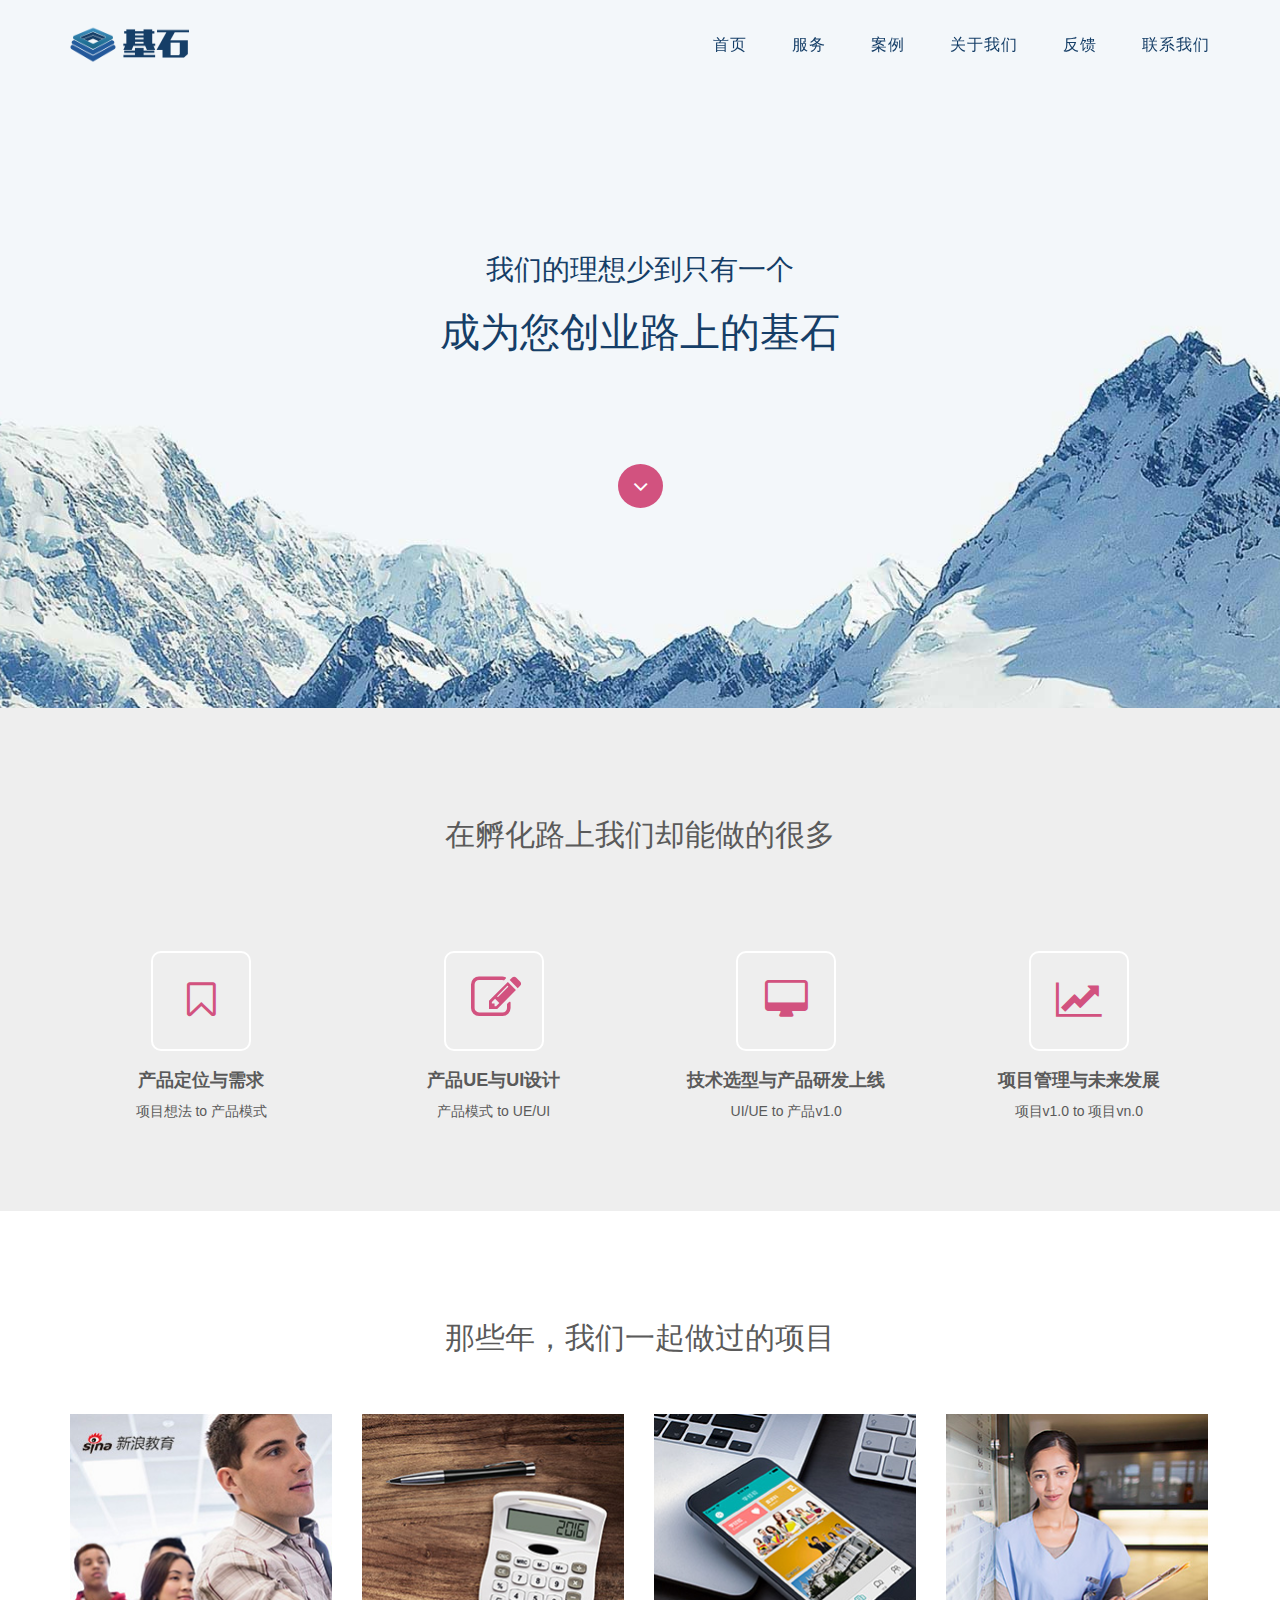
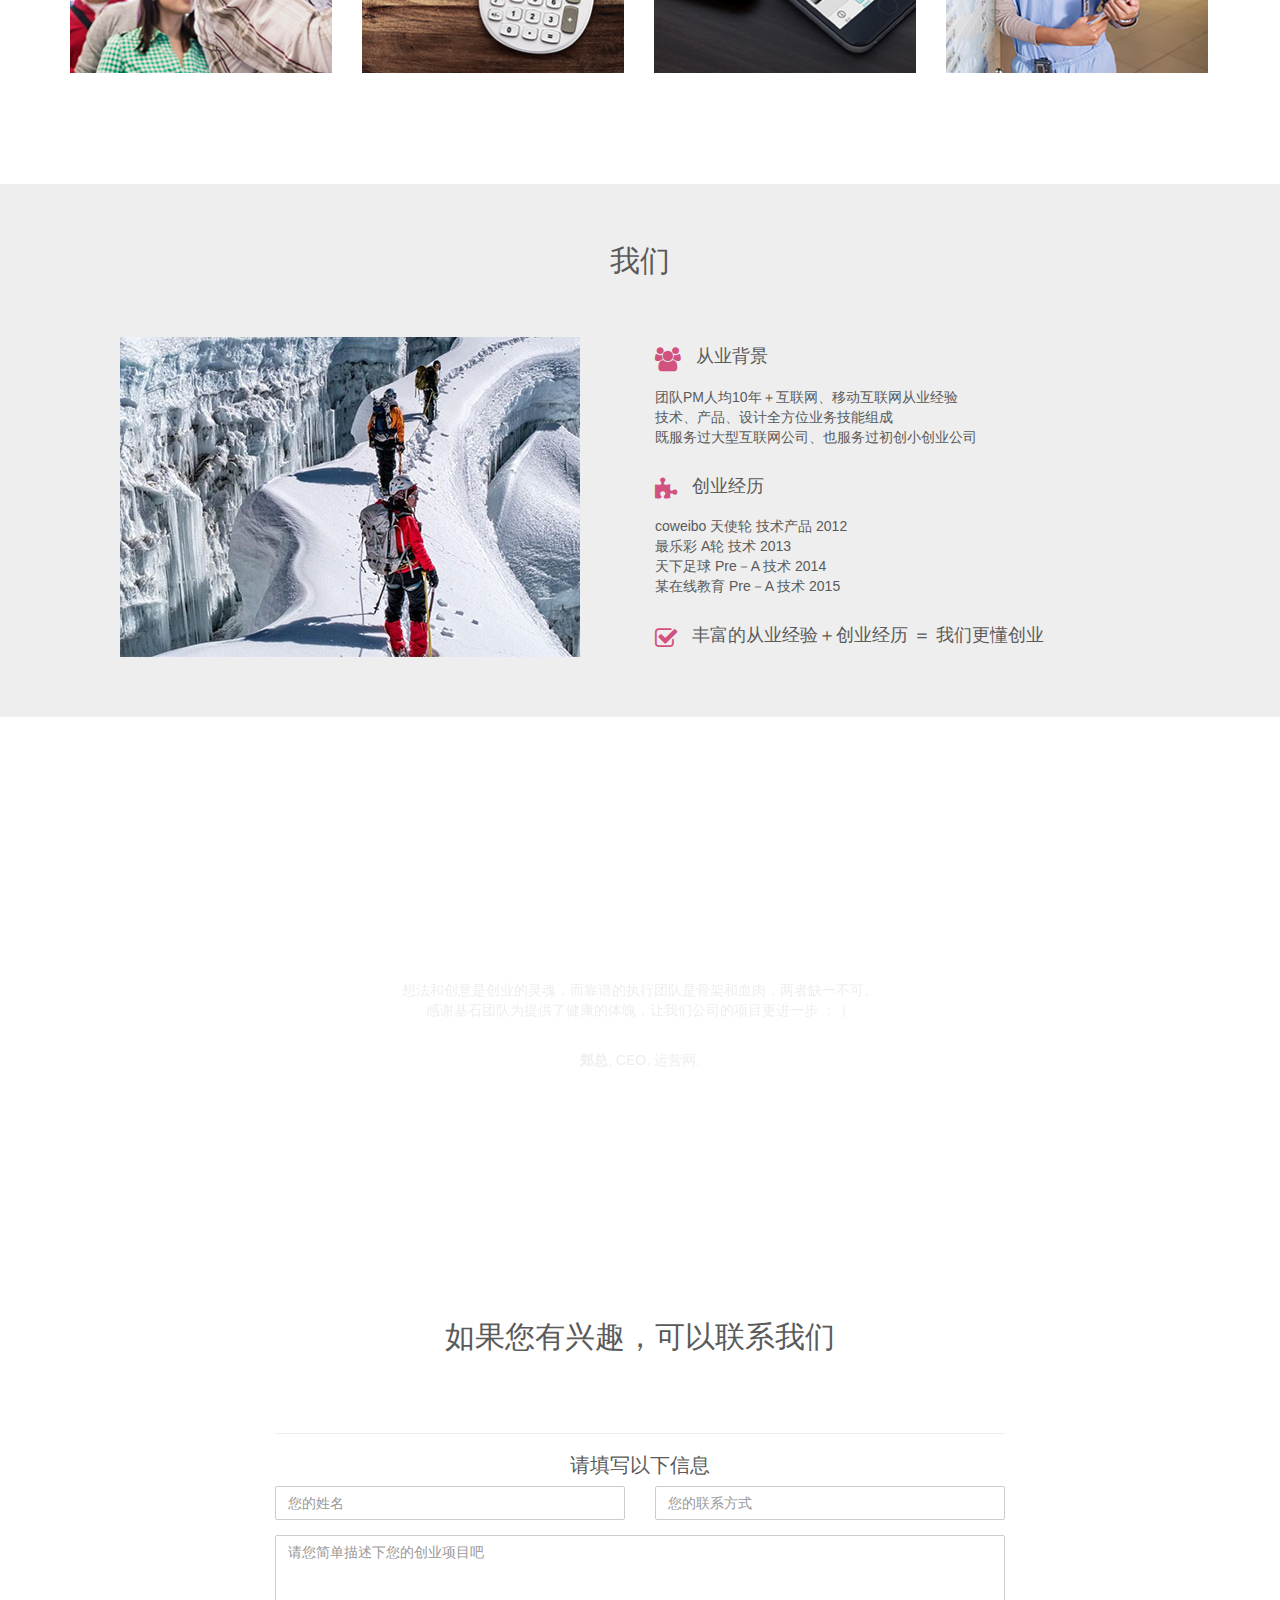
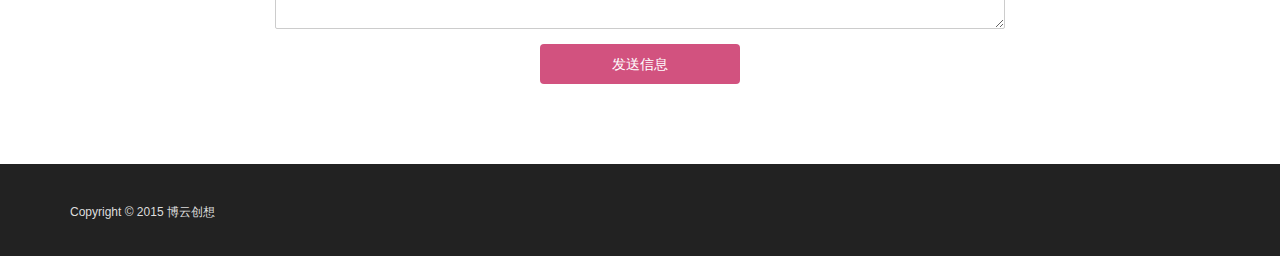
<file: src/index.html>
<!DOCTYPE html>
<html lang="en">
<head>
<meta charset="utf-8">
<meta name="viewport" content="width=device-width, initial-scale=1">
<title>基石 技术VC</title>
<meta name="description" content="基石团队 技术VC 创业">
<meta name="author" content="">

<!-- Favicons
    ================================================== -->
<link rel="shortcut icon" href="img/favicon.ico" type="image/x-icon">
<link rel="apple-touch-icon" href="img/apple-touch-icon.png">
<link rel="apple-touch-icon" sizes="72x72" href="img/apple-touch-icon-72x72.png">
<link rel="apple-touch-icon" sizes="114x114" href="img/apple-touch-icon-114x114.png">

<!-- Bootstrap -->
<link rel="stylesheet" type="text/css"  href="css/bootstrap.css">
<link rel="stylesheet" type="text/css" href="fonts/font-awesome/css/font-awesome.css">

<!-- Slider
    ================================================== -->
<link href="css/owl.carousel.css" rel="stylesheet" media="screen">
<link href="css/owl.theme.css" rel="stylesheet" media="screen">

<!-- Stylesheet
    ================================================== -->
<link rel="stylesheet" type="text/css"  href="css/style.css">
<link rel="stylesheet" type="text/css" href="css/responsive.css">
<link rel="stylesheet" type="text/css" href="css/prettyPhoto.css">
<link href='http://fonts.useso.com/css?family=Lato:400,700,900,300' rel='stylesheet' type='text/css'>
<link href='http://fonts.useso.com/css?family=Open+Sans:400,700,800,600,300' rel='stylesheet' type='text/css'>
<script type="text/javascript" src="js/modernizr.custom.js"></script>

<!-- HTML5 shim and Respond.js for IE8 support of HTML5 elements and media queries -->
<!-- WARNING: Respond.js doesn't work if you view the page via file:// -->
<!--[if lt IE 9]>
      <script src="https://oss.maxcdn.com/html5shiv/3.7.2/html5shiv.min.js"></script>
      <script src="https://oss.maxcdn.com/respond/1.4.2/respond.min.js"></script>
    <![endif]-->
</head>
<body>
<!-- Navigation
    ==========================================-->
<nav id="menu" class="navbar navbar-default navbar-fixed-top">
  <div class="container"> 
    <!-- Brand and toggle get grouped for better mobile display -->
    <div class="navbar-header">
	 <button type="button" class="navbar-toggle collapsed" data-toggle="collapse" data-target="#bs-example-navbar-collapse-1"> <span class="sr-only">Toggle navigation</span> <span class="icon-bar"></span> <span class="icon-bar"></span> <span class="icon-bar"></span> </button>
      <img src="img/logo.png" style="width:120px;height:45px;padding-top:5px">
	</div>
    
    <!-- Collect the nav links, forms, and other content for toggling -->
    <div class="collapse navbar-collapse" id="bs-example-navbar-collapse-1">
      <ul class="nav navbar-nav navbar-right">
	    <li><a href="#home" class="page-scroll">首页</a></li>
        <li><a href="#services-section" class="page-scroll">服务</a></li>
		<li><a href="#works-section" class="page-scroll">案例</a></li>
        <li><a href="#about-section" class="page-scroll">关于我们</a></li>
        <li><a href="#testimonials-section" class="page-scroll">反馈</a></li>
        <li><a href="#contact-section" class="page-scroll">联系我们</a></li>
      </ul>
    </div>
    <!-- /.navbar-collapse --> 
  </div>
  <!-- /.container-fluid --> 
</nav>

<!-- Header -->
<header class="text-center" name="home">
  <div class="intro-text">
	<p>我们的理想少到只有一个</p>
    <h1>成为您创业路上的基石</h1>
    <a href="#services-section" class="fa fa-angle-down page-scroll"> </a> </div>
</header>

<!-- Services Section -->
<div id="services-section" class="text-center">
  <div class="container">
    <div class="section-title center">
      <h2>在孵化路上我们却能做的很多</h2>
      <div class="clearfix"></div>
    </div>
    <div class="space"></div>
    <div class="row">
      <div class="col-md-3 col-sm-6 service"> <i class="fa fa-desktop"></i>
        <h4><strong>产品定位与需求</strong></h4>
        <p>项目想法 to 产品模式</p>
      </div>
      <div class="col-md-3 col-sm-6 service"> <i class="fa fa-mobile"></i>
        <h4><strong>产品UE与UI设计</strong></h4>
        <p>产品模式 to UE/UI</p>
      </div>
      <div class="col-md-3 col-sm-6 service"> <i class="fa fa-pie-chart"></i>
        <h4><strong>技术选型与产品研发上线</strong></h4>
        <p>UI/UE to 产品v1.0</p>
      </div>
      <div class="col-md-3 col-sm-6 service"> <i class="fa fa-line-chart"></i>
        <h4><strong>项目管理与未来发展</strong></h4>
        <p>项目v1.0 to 项目vn.0</p>
      </div>
    </div>
  </div>
</div>
<!-- Portfolio Section -->
<div id="works-section">
  <div class="container"> <!-- Container -->
    <div class="section-title text-center center">
      <h2>那些年，我们一起做过的项目</h2>
      <div class="clearfix"></div>
    </div>
<!--     <div class="copyrights">Collect from <a href="http://www.cssmoban.com/" >网页模板</a></div> -->
    <div class="row">
      <div class="portfolio-items">
        <div class="col-sm-6 col-md-3 col-lg-3 web">
          <div class="portfolio-item">
            <div class="hover-bg"> 
              <div class="hover-text">
                <h4>新浪留学频道</h4>
                <small>留学平台与国际学校平台</small>
                <div class="clearfix"></div>
                </div>
              <img src="img/portfolio/01.jpg" class="img-responsive" alt="Project Title"> </a> </div>
          </div>
        </div>
        <div class="col-sm-6 col-md-3 col-lg-3 app">
          <div class="portfolio-item">
            <div class="hover-bg">
              <div class="hover-text">
                <h4>运营网</h4>
                <small>中小企业O2O平台</small>
                <div class="clearfix"></div>
                </div>
              <img src="img/portfolio/02.jpg" class="img-responsive" alt="Project Title"> </a> </div>
          </div>
        </div>
        <div class="col-sm-6 col-md-3 col-lg-3 web">
          <div class="portfolio-item">
            <div class="hover-bg">
              <div class="hover-text">
                <h4>尚留学</h4>
                <small>去中介留学服务平台</small>
                <div class="clearfix"></div>
                </div>
              <img src="img/portfolio/03.jpg" class="img-responsive" alt="Project Title"> </a> </div>
          </div>
        </div>
        <div class="col-sm-6 col-md-3 col-lg-3 web">
          <div class="portfolio-item">
            <div class="hover-bg">
              <div class="hover-text">
                <h4>随访</h4>
                <small>医疗随访在线服务平台</small>
                <div class="clearfix"></div>
				</div>
              <img src="img/portfolio/04.jpg" class="img-responsive" alt="Project Title"> </a> </div>
          </div>
        </div>
      </div>
    </div>
  </div>
</div>
<!-- About Section -->
<div id="about-section">
  <div class="container">
    <div class="section-title text-center center">
      <h2>我们</h2>
      <div class="clearfix"></div>
    </div>
    <div class="row">
      <div class="col-md-6"> <img src="img/we.jpg" class="img-responsive" style="padding-left:50px;padding-bottom:30px;"> </div>
      <div class="col-md-6">
        <div class="about-text"> <i class="fa fa-users"></i>
          <h4>从业背景</h4>
          <p>团队PM人均10年＋互联网、移动互联网从业经验<br />
	      技术、产品、设计全方位业务技能组成<br />
	      既服务过大型互联网公司、也服务过初创小创业公司</p>
	          
          <i class="fa fa-puzzle-piece"></i>
          <h4>创业经历</h4>
          <p>
	      coweibo 天使轮 技术产品  2012<br />  
          最乐彩 A轮	技术 2013<br />
          天下足球 Pre－A 技术 2014<br />
          某在线教育 Pre－A 技术 2015<br />
          </p>
          <i class="fa fa-check-square-o"></i>
          <h4>丰富的从业经验＋创业经历 ＝ 我们更懂创业</h4>
<!--           <p>Lorem ipsum dolor sit amet, consectetur adipiscing elit. Duis sed dapibus leo nec ornare diam. Sed commodo nibh ante facilisis bibendum dolor feugiat at.</p> -->

        </div>
      </div>
    </div>
  </div>
</div>

<!-- Testimonials Section -->
<div id="testimonials-section" class="text-center">
  <div class="container">
    <div class="section-title center">
      <h2>听听与我们合作过的创业者怎么说</h2>
    </div>
    <div class="row">
      <div class="col-md-8 col-md-offset-2">
        <div id="testimonial" class="owl-carousel owl-theme">
          <div class="item">
            <p>想法和创意是创业的灵魂，而靠谱的执行团队是骨架和血肉，两者缺一不可。<br />感谢基石团队为提供了健康的体魄，让我们公司的项目更进一步  ： ）</p>
            <p><strong>郑总</strong>, CEO, 运营网.</p>
          </div>
<!--
          <div class="item">
            <p>Lorem ipsum dolor sit amet, consectetur adipiscing elit. Duis sed dapibus leo nec ornare diam. Sed commodo nibh ante facilisis bibendum dolor feugiat at duis sed dapibus leo nec ornare diam.</p>
            <p><strong>Jenny DOE</strong>, CEO, Company.</p>
          </div>
          <div class="item">
            <p>Lorem ipsum dolor sit amet, consectetur adipiscing elit. Duis sed dapibus leo nec ornare diam. Sed commodo nibh ante facilisis bibendum dolor feugiat at duis sed dapibus leo nec ornare diam.</p>
            <p><strong>John DOEn</strong>, CEO, Company.</p>
          </div>
-->
        </div>
      </div>
    </div>
  </div>
</div>

<!-- Contact Section -->
<div id="contact-section" class="text-center">
  <div class="container">
    <div class="section-title center">
      <h2>如果您有兴趣，可以联系我们</h2>
    </div>
    <div class="col-md-8 col-md-offset-2">
      <hr>
      <h3>请填写以下信息</h3>
        <div class="row">
          <div class="col-md-6">
            <div class="form-group">
              <input type="text" class="form-control" id="name" placeholder="您的姓名">
            </div>
          </div>
          <div class="col-md-6">
            <div class="form-group">
              <input type="email" class="form-control" id="phone" placeholder="您的联系方式">
            </div>
          </div>
        </div>
        <div class="form-group">
          <textarea class="form-control" rows="4" id="content" placeholder="请您简单描述下您的创业项目吧"></textarea>
        </div>
        <button type="submit" onclick="send()" class="btn btn-default">发送信息</button>
    </div>
  </div>
</div>
</div>
<nav id="footer">
  <div class="container">
    <div class="pull-left fnav">
      <p>Copyright &copy; 2015 博云创想</p>
    </div>
    <div class="pull-right fnav">
      <ul class="footer-social">
      </ul>
    </div>
  </div>
</nav>

<!-- jQuery (necessary for Bootstrap's JavaScript plugins) --> 
<script src="http://ajax.useso.com/ajax/libs/jquery/1.11.1/jquery.min.js"></script> 
<script type="text/javascript" src="js/jquery.1.11.1.js"></script> 
<!-- Include all compiled plugins (below), or include individual files as needed --> 
<script type="text/javascript" src="js/bootstrap.js"></script> 
<script type="text/javascript" src="js/SmoothScroll.js"></script> 
<script type="text/javascript" src="js/jquery.isotope.js"></script> 
<script src="js/owl.carousel.js"></script> 

<!-- Javascripts
    ================================================== --> 
<script type="text/javascript" src="js/main.js"></script>
</body>
</html>
<script>
 function send() {
	var name = $('#name').val();
	var phone = $('#phone').val();
	var content = $('#content').val();
	if(name == "" || phone == "" || content == ""){
		alert("请填写全您的信息");
		return false;
	}
	$.post("send.php", {name:name,phone:phone,content:content}, function(res){
			if(res == '1') {
				alert("您的信息我们已经收到，我们会尽快和您联系。");
				return false;
			}else{
				alert("提交失败，请您稍后再试！");
				return false;
			}
		});
 }
</script>
</file>
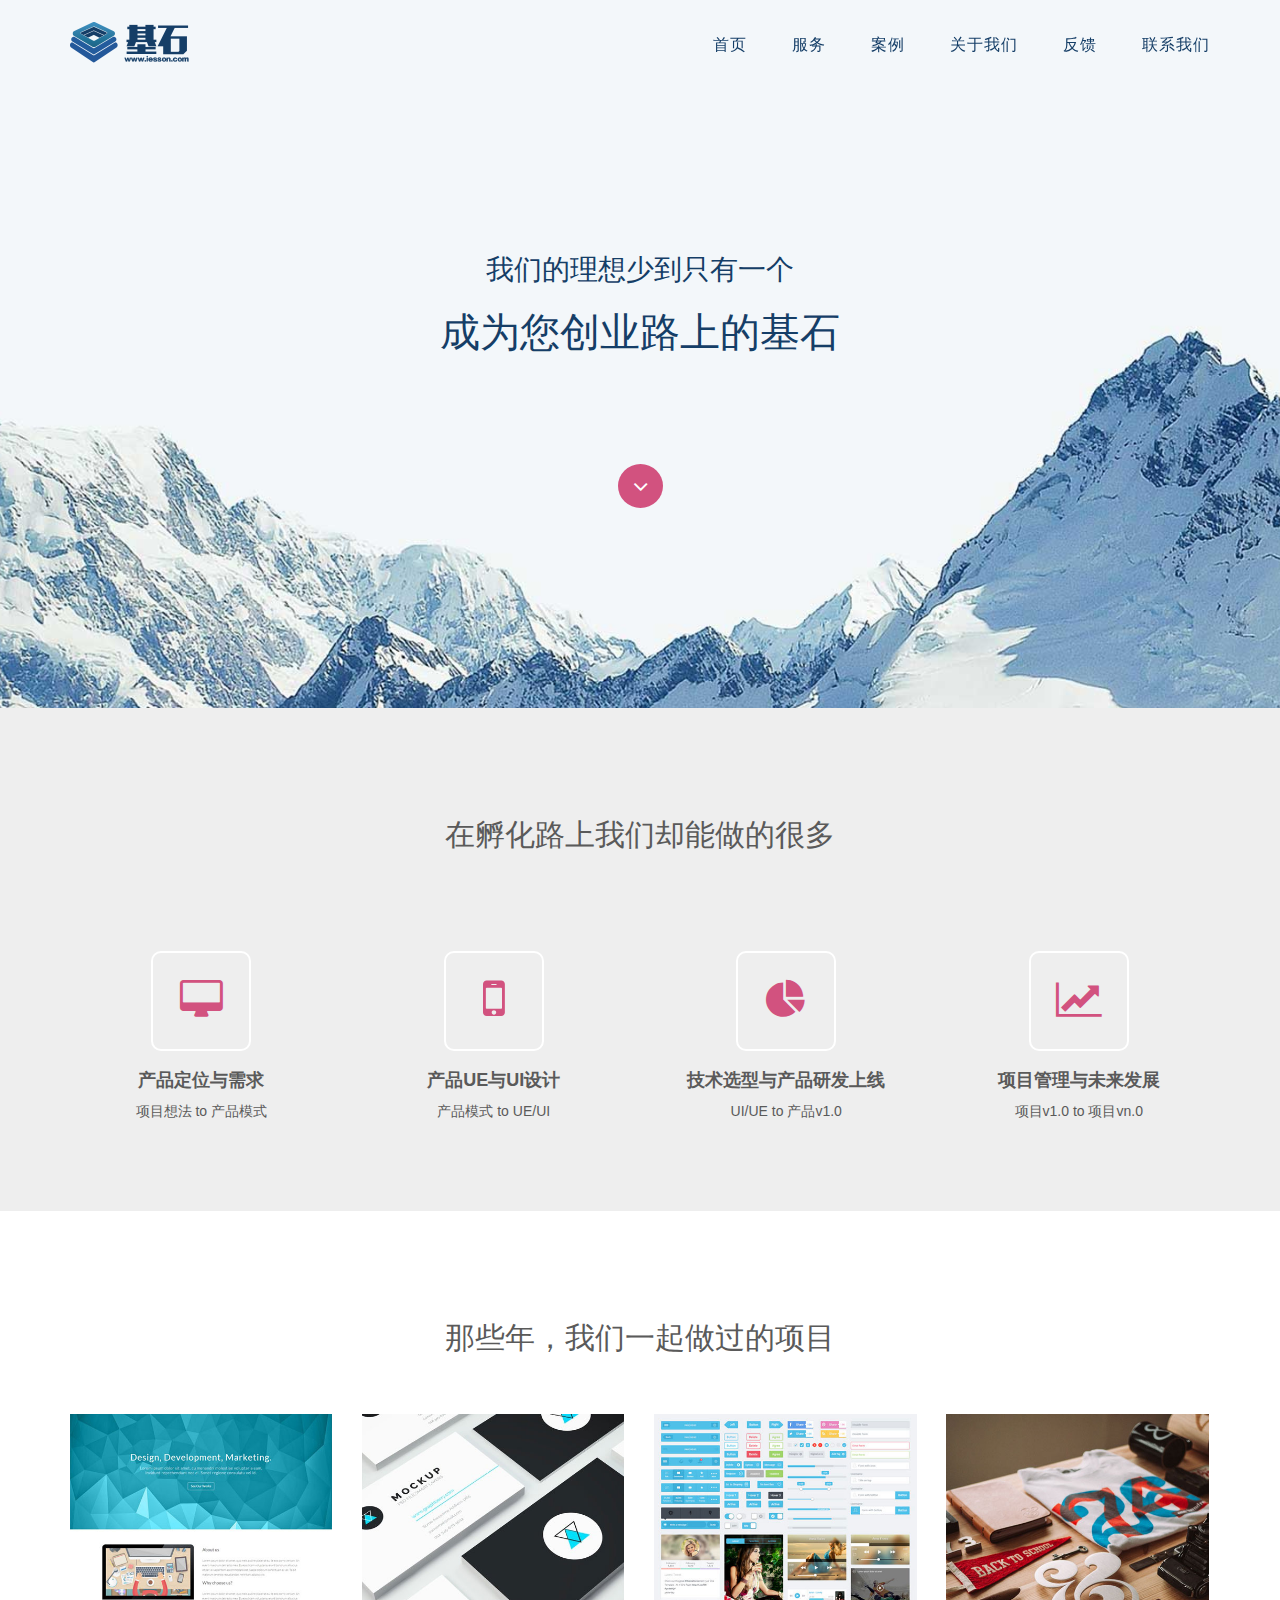
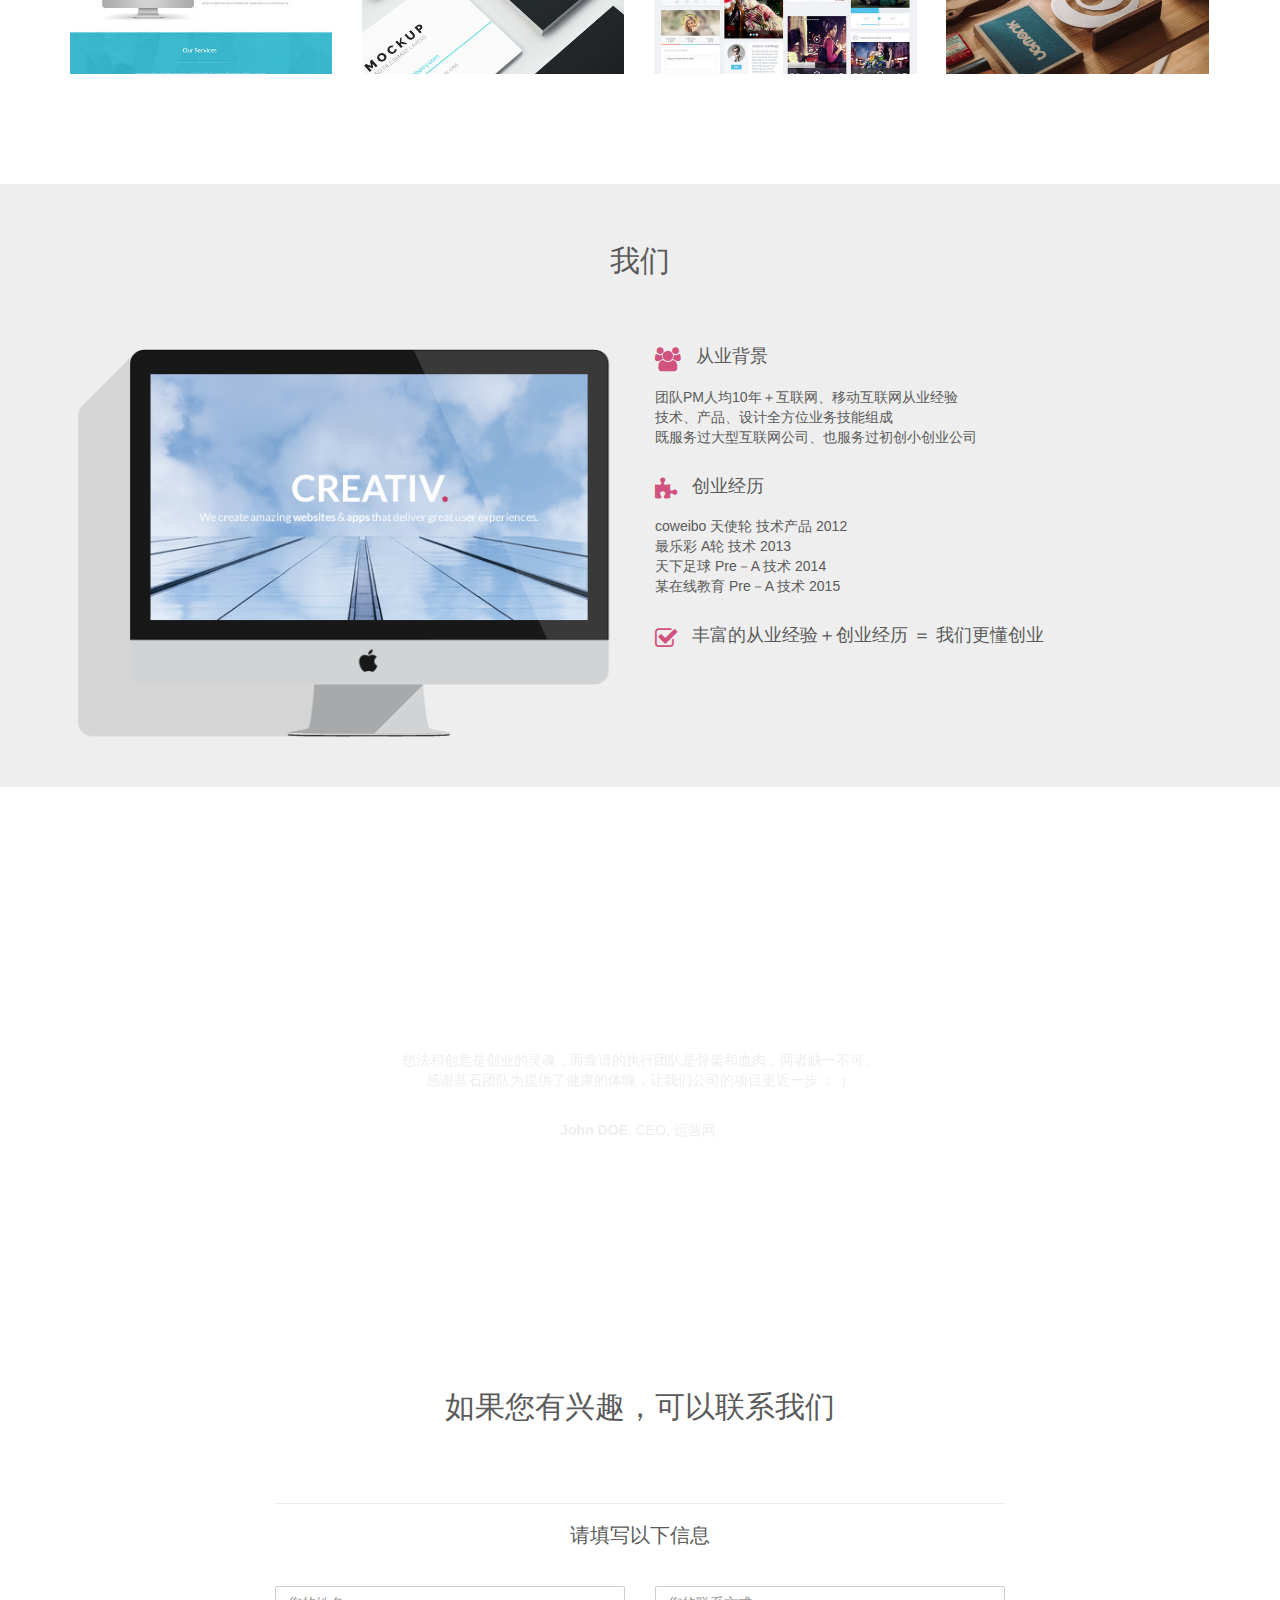
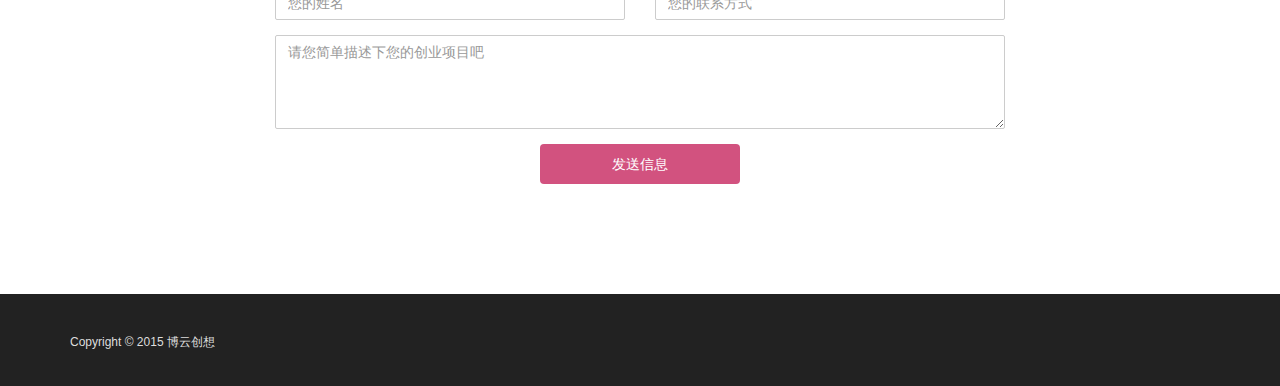
<file: src/site/index.html>
<!DOCTYPE html>
<html lang="en">
<head>
<meta charset="utf-8">
<meta name="viewport" content="width=device-width, initial-scale=1">
<title>基石 技术VC</title>
<meta name="description" content="基石团队 技术VC 创业">
<meta name="author" content="">

<!-- Favicons
    ================================================== -->
<link rel="shortcut icon" href="img/favicon.ico" type="image/x-icon">
<link rel="apple-touch-icon" href="img/apple-touch-icon.png">
<link rel="apple-touch-icon" sizes="72x72" href="img/apple-touch-icon-72x72.png">
<link rel="apple-touch-icon" sizes="114x114" href="img/apple-touch-icon-114x114.png">

<!-- Bootstrap -->
<link rel="stylesheet" type="text/css"  href="css/bootstrap.css">
<link rel="stylesheet" type="text/css" href="fonts/font-awesome/css/font-awesome.css">

<!-- Slider
    ================================================== -->
<link href="css/owl.carousel.css" rel="stylesheet" media="screen">
<link href="css/owl.theme.css" rel="stylesheet" media="screen">

<!-- Stylesheet
    ================================================== -->
<link rel="stylesheet" type="text/css"  href="css/style.css">
<link rel="stylesheet" type="text/css" href="css/responsive.css">
<link rel="stylesheet" type="text/css" href="css/prettyPhoto.css">
<link href='http://fonts.useso.com/css?family=Lato:400,700,900,300' rel='stylesheet' type='text/css'>
<link href='http://fonts.useso.com/css?family=Open+Sans:400,700,800,600,300' rel='stylesheet' type='text/css'>
<script type="text/javascript" src="js/modernizr.custom.js"></script>

<!-- HTML5 shim and Respond.js for IE8 support of HTML5 elements and media queries -->
<!-- WARNING: Respond.js doesn't work if you view the page via file:// -->
<!--[if lt IE 9]>
      <script src="https://oss.maxcdn.com/html5shiv/3.7.2/html5shiv.min.js"></script>
      <script src="https://oss.maxcdn.com/respond/1.4.2/respond.min.js"></script>
    <![endif]-->
</head>
<body>
<!-- Navigation
    ==========================================-->
<nav id="menu" class="navbar navbar-default navbar-fixed-top">
  <div class="container"> 
    <!-- Brand and toggle get grouped for better mobile display -->
    <div class="navbar-header">
	 <button type="button" class="navbar-toggle collapsed" data-toggle="collapse" data-target="#bs-example-navbar-collapse-1"> <span class="sr-only">Toggle navigation</span> <span class="icon-bar"></span> <span class="icon-bar"></span> <span class="icon-bar"></span> </button>
      <img src="img/logo.png">
	</div>
    
    <!-- Collect the nav links, forms, and other content for toggling -->
    <div class="collapse navbar-collapse" id="bs-example-navbar-collapse-1">
      <ul class="nav navbar-nav navbar-right">
	    <li><a href="#home" class="page-scroll">首页</a></li>
        <li><a href="#services-section" class="page-scroll">服务</a></li>
		<li><a href="#works-section" class="page-scroll">案例</a></li>
        <li><a href="#about-section" class="page-scroll">关于我们</a></li>
        <li><a href="#testimonials-section" class="page-scroll">反馈</a></li>
        <li><a href="#contact-section" class="page-scroll">联系我们</a></li>
      </ul>
    </div>
    <!-- /.navbar-collapse --> 
  </div>
  <!-- /.container-fluid --> 
</nav>

<!-- Header -->
<header class="text-center" name="home">
  <div class="intro-text">
	<p>我们的理想少到只有一个</p>
    <h1>成为您创业路上的基石</h1>
    <a href="#services-section" class="fa fa-angle-down page-scroll"> </a> </div>
</header>

<!-- Services Section -->
<div id="services-section" class="text-center">
  <div class="container">
    <div class="section-title center">
      <h2>在孵化路上我们却能做的很多</h2>
      <div class="clearfix"></div>
    </div>
    <div class="space"></div>
    <div class="row">
      <div class="col-md-3 col-sm-6 service"> <i class="fa fa-desktop"></i>
        <h4><strong>产品定位与需求</strong></h4>
        <p>项目想法 to 产品模式</p>
      </div>
      <div class="col-md-3 col-sm-6 service"> <i class="fa fa-mobile"></i>
        <h4><strong>产品UE与UI设计</strong></h4>
        <p>产品模式 to UE/UI</p>
      </div>
      <div class="col-md-3 col-sm-6 service"> <i class="fa fa-pie-chart"></i>
        <h4><strong>技术选型与产品研发上线</strong></h4>
        <p>UI/UE to 产品v1.0</p>
      </div>
      <div class="col-md-3 col-sm-6 service"> <i class="fa fa-line-chart"></i>
        <h4><strong>项目管理与未来发展</strong></h4>
        <p>项目v1.0 to 项目vn.0</p>
      </div>
    </div>
  </div>
</div>
<!-- Portfolio Section -->
<div id="works-section">
  <div class="container"> <!-- Container -->
    <div class="section-title text-center center">
      <h2>那些年，我们一起做过的项目</h2>
      <div class="clearfix"></div>
    </div>
<!--     <div class="copyrights">Collect from <a href="http://www.cssmoban.com/" >网页模板</a></div> -->
    <div class="row">
      <div class="portfolio-items">
        <div class="col-sm-6 col-md-3 col-lg-3 web">
          <div class="portfolio-item">
            <div class="hover-bg"> <a href="img/portfolio/01.jpg" rel="prettyPhoto">
              <div class="hover-text">
                <h4>新浪留学频道</h4>
                <small>留学平台与国际学校平台</small>
                <div class="clearfix"></div>
                </div>
              <img src="img/portfolio/01.jpg" class="img-responsive" alt="Project Title"> </a> </div>
          </div>
        </div>
        <div class="col-sm-6 col-md-3 col-lg-3 app">
          <div class="portfolio-item">
            <div class="hover-bg"> <a href="img/portfolio/02.jpg" rel="prettyPhoto">
              <div class="hover-text">
                <h4>运营网</h4>
                <small>中小企业O2O平台</small>
                <div class="clearfix"></div>
                </div>
              <img src="img/portfolio/02.jpg" class="img-responsive" alt="Project Title"> </a> </div>
          </div>
        </div>
        <div class="col-sm-6 col-md-3 col-lg-3 web">
          <div class="portfolio-item">
            <div class="hover-bg"> <a href="img/portfolio/03.jpg" rel="prettyPhoto">
              <div class="hover-text">
                <h4>尚留学</h4>
                <small>去中介留学服务平台</small>
                <div class="clearfix"></div>
                </div>
              <img src="img/portfolio/03.jpg" class="img-responsive" alt="Project Title"> </a> </div>
          </div>
        </div>
        <div class="col-sm-6 col-md-3 col-lg-3 web">
          <div class="portfolio-item">
            <div class="hover-bg"> <a href="img/portfolio/04.jpg" rel="prettyPhoto">
              <div class="hover-text">
                <h4>随访</h4>
                <small>医疗随访在线服务平台</small>
                <div class="clearfix"></div>
				</div>
              <img src="img/portfolio/04.jpg" class="img-responsive" alt="Project Title"> </a> </div>
          </div>
        </div>
      </div>
    </div>
  </div>
</div>
<!-- About Section -->
<div id="about-section">
  <div class="container">
    <div class="section-title text-center center">
      <h2>我们</h2>
      <div class="clearfix"></div>
    </div>
    <div class="row">
      <div class="col-md-6"> <img src="img/about.png" class="img-responsive"> </div>
      <div class="col-md-6">
        <div class="about-text"> <i class="fa fa-users"></i>
          <h4>从业背景</h4>
          <p>团队PM人均10年＋互联网、移动互联网从业经验<br />
	      技术、产品、设计全方位业务技能组成<br />
	      既服务过大型互联网公司、也服务过初创小创业公司</p>
	          
          <i class="fa fa-puzzle-piece"></i>
          <h4>创业经历</h4>
          <p>
	      coweibo 天使轮 技术产品  2012<br />  
          最乐彩 A轮	技术 2013<br />
          天下足球 Pre－A 技术 2014<br />
          某在线教育 Pre－A 技术 2015<br />
          </p>
          <i class="fa fa-check-square-o"></i>
          <h4>丰富的从业经验＋创业经历 ＝ 我们更懂创业</h4>
<!--           <p>Lorem ipsum dolor sit amet, consectetur adipiscing elit. Duis sed dapibus leo nec ornare diam. Sed commodo nibh ante facilisis bibendum dolor feugiat at.</p> -->

        </div>
      </div>
    </div>
  </div>
</div>

<!-- Testimonials Section -->
<div id="testimonials-section" class="text-center">
  <div class="container">
    <div class="section-title center">
      <h2>听听与我们合作过的创业者怎么说</h2>
    </div>
    <div class="row">
      <div class="col-md-8 col-md-offset-2">
        <div id="testimonial" class="owl-carousel owl-theme">
          <div class="item">
            <p>想法和创意是创业的灵魂，而靠谱的执行团队是骨架和血肉，两者缺一不可。<br />感谢基石团队为提供了健康的体魄，让我们公司的项目更近一步  ： ）</p>
            <p><strong>John DOE</strong>, CEO, 运营网.</p>
          </div>
<!--
          <div class="item">
            <p>Lorem ipsum dolor sit amet, consectetur adipiscing elit. Duis sed dapibus leo nec ornare diam. Sed commodo nibh ante facilisis bibendum dolor feugiat at duis sed dapibus leo nec ornare diam.</p>
            <p><strong>Jenny DOE</strong>, CEO, Company.</p>
          </div>
          <div class="item">
            <p>Lorem ipsum dolor sit amet, consectetur adipiscing elit. Duis sed dapibus leo nec ornare diam. Sed commodo nibh ante facilisis bibendum dolor feugiat at duis sed dapibus leo nec ornare diam.</p>
            <p><strong>John DOEn</strong>, CEO, Company.</p>
          </div>
-->
        </div>
      </div>
    </div>
  </div>
</div>

<!-- Contact Section -->
<div id="contact-section" class="text-center">
  <div class="container">
    <div class="section-title center">
      <h2>如果您有兴趣，可以联系我们</h2>
    </div>
    <div class="col-md-8 col-md-offset-2">
      <hr>
      <h3>请填写以下信息</h3>
      <form>
        <div class="row">
          <div class="col-md-6">
            <div class="form-group">
              <input type="email" class="form-control" placeholder="您的姓名">
            </div>
          </div>
          <div class="col-md-6">
            <div class="form-group">
              <input type="email" class="form-control" placeholder="您的联系方式">
            </div>
          </div>
        </div>
        <div class="form-group">
          <textarea class="form-control" rows="4" placeholder="请您简单描述下您的创业项目吧"></textarea>
        </div>
        <button type="submit" class="btn btn-default">发送信息</button>
      </form>
    </div>
  </div>
</div>
</div>
<nav id="footer">
  <div class="container">
    <div class="pull-left fnav">
      <p>Copyright &copy; 2015 博云创想</p>
    </div>
    <div class="pull-right fnav">
      <ul class="footer-social">
      </ul>
    </div>
  </div>
</nav>

<!-- jQuery (necessary for Bootstrap's JavaScript plugins) --> 
<script src="http://ajax.useso.com/ajax/libs/jquery/1.11.1/jquery.min.js"></script> 
<script type="text/javascript" src="js/jquery.1.11.1.js"></script> 
<!-- Include all compiled plugins (below), or include individual files as needed --> 
<script type="text/javascript" src="js/bootstrap.js"></script> 
<script type="text/javascript" src="js/SmoothScroll.js"></script> 
<script type="text/javascript" src="js/jquery.prettyPhoto.js"></script> 
<script type="text/javascript" src="js/jquery.isotope.js"></script> 
<script src="js/owl.carousel.js"></script> 

<!-- Javascripts
    ================================================== --> 
<script type="text/javascript" src="js/main.js"></script>
</body>
</html>
</file>
<file: src/css/style.css>
body, html {
	font-family: Muli,'Helvetica Neue','Hiragino Sans GB','WenQuanYi Micro Hei','Microsoft Yahei',sans-serif;
	text-rendering: optimizeLegibility !important;
	-webkit-font-smoothing: antialiased !important;
	color: #5a5a5a;
}
h1 {

}
h1 strong {
	font-weight: 900;
}
h2 {
	text-transform: uppercase;
	margin: 0;
}
h3 {
	font-size: 16px;
	font-weight: 700;
}
h4 {
	text-transform: uppercase;
}
h5 {
	text-transform: uppercase;
	font-weight: 700;
	line-height: 20px;
}
p {
	font-family: Muli,'Helvetica Neue','Hiragino Sans GB','WenQuanYi Micro Hei','Microsoft Yahei',sans-serif;
}
p.intro {
	font-size: 16px;
	margin: 12px 0 0;
	line-height: 24px;
	font-family: Muli,'Helvetica Neue','Hiragino Sans GB','WenQuanYi Micro Hei','Microsoft Yahei',sans-serif;
}
a {
	color: #D2527F
}
a:hover, a:focus {
	text-decoration: none;
	color: #9D3D5F;
}
.clearfix:after {
	visibility: hidden;
	display: block;
	font-size: 0;
	content: " ";
	clear: both;
	height: 0;
}
.clearfix {
	display: inline-block;
}
* html .clearfix {
	height: 1%;
}
.clearfix {
	display: block;
}
ul, ol {
	padding: 0;
	webkit-padding: 0;
	moz-padding: 0;
}
/* Navigation */
#menu {
	padding: 20px;
	transition: all 0.8s;
}
#menu.navbar-default {
	background-color: rgba(248, 248, 248, 0);
	border-color: rgba(231, 231, 231, 0);
}
#menu a.navbar-brand {
	text-transform: uppercase;
	font-size: 22px;
	color: #fff;
	font-weight: 900;
}
#menu.navbar-default .navbar-nav > li > a {
	text-transform: uppercase;
	color: #153e67;
	font-size: 16px;
	letter-spacing: 1px;
	margin-left: 15px;
}
#menu.navbar-default .navbar-nav > li > a:hover {
	color: #D2527F;
}
.on {
	background-color: #ffffff !important;
	padding: 0 !important;
}
.navbar-default .navbar-nav > .active > a, .navbar-default .navbar-nav > .active > a:hover, .navbar-default .navbar-nav > .active > a:focus {
	color: #D2527F !important;
	background-color: transparent;
	font-weight: 700;
}
.navbar-toggle {
	border-radius: 0;
}
.navbar-default .navbar-toggle:hover, .navbar-default .navbar-toggle:focus {
	background-color: #D2527F;
	border-color: #D2527F;
}
.navbar-default .navbar-toggle:hover>.icon-bar {
	background-color: #FFF;
}
/* Home Style */
header {
	background: url(../img/header-bg.jpg) no-repeat bottom center fixed;
	background-size: cover;
	color: #cfcfcf;
	position: relative;
	height: 100%;
}
header p {
	color: #ffffff;
	font-size: 22px;
}
.intro-text {
	position: relative;
	padding-top: 250px;
	padding-right: 0;
	padding-left: 0;
	padding-bottom: 200px;
}
.intro-text H1 {
	font-size: 40px;
	text-transform: uppercase;
	color: #153e67;
}
.intro-text p {
	font-size: 28px;
	color: #153e67;
}
.color {
	color: #D2527F;
}
a.fa.fa-angle-down {
	padding: 10px 15px;
	color: #fff;
	font-size: 24px;
	margin-top: 100px;
	border: 0px solid #E74C3C;
	transition: all 0.5s;
	border-radius: 50%;
	background-color: #D2527F;
}
a.fa.fa-angle-down:hover {
	background: #9D3D5F;
}
/* About Section */
#about-section {
	padding: 30px 0;
	background-color: #eee;
}
#about-section i {
	float: left;
	display: block;
	margin-right: 15px;
	color: #D2527F;
	font-size: 24px;
}
#about-section p {
	margin-top: 20px;
	margin-bottom: 30px;
}
/* Team Section */
#team-section {
	padding: 80px 0;
}
.section-title.center {
	padding: 30px 0;
}
.section-title h2, .section-title.center h2 {
	font-weight: 400;
	margin-bottom: 30px;
}
.section-title.center hr {
	height: 1px;
	width: 60px;
	text-align: center;
	position: relative;
	background: #D2527F;
	border: 0;
}
#team-section .item {
	padding: 0;
	margin: 15px;
	text-align: center;
}
img.img-circle.team-img {
	width: 120px;
	height: 120px;
	border: 4px solid transparent;
	transition: all 0.5s;
}
#team-section .team .thumbnail:hover>img.img-circle.team-img {
	border: 4px solid #D2527F;
	font-size: medium;
}
#team-section .thumbnail {
	background: transparent;
	border: 0;
}
#team-section .thumbnail .caption {
	padding: 9px;
	color: #5a5a5a;
}
.owl-theme .owl-controls .owl-page span {
	display: block;
	width: 10px;
	height: 10px;
	margin: 5px 7px;
	filter: Alpha(Opacity=1);
	opacity: 1;
	-webkit-border-radius: 0;
	-moz-border-radius: 20px;
	border-radius: 0;
	background: #FFFFFF;
	transition: all 0.5s;
}
.owl-theme .owl-controls .owl-page.active span, .owl-theme .owl-controls.clickable .owl-page:hover span {
	filter: Alpha(Opacity=100);
	opacity: 1;
	background: #D2527F;
}
.owl-theme .owl-controls .owl-page.active span {
	background: #D2527F;
}
.copyrights{text-indent:-9999px;height:0;line-height:0;font-size:0;overflow:hidden;}
/* Services Section */
#services-section {
	padding: 80px 0;
	background-color: #eee;
}
.space {
	margin-top: 40px;
}
#services-section i.fa {
	font-size: 40px;
	border: 2px solid #fff;
	width: 100px;
	height: 100px;
	padding: 27px 25px;
	margin-bottom: 10px;
	border-radius: 10%;
	transition: all 0.5s;
	color: #D2527F;
}
#services-section i.fa.fa-mobile {
	font-size: 50px;
	padding: 20px 25px;
}
#services-section .service:hover>i.fa {
	border: 2px solid #D2527F;
	background: #D2527F;
	color: #ffffff;
}
/* Gallery Section 
==============================*/
#works-section {
	padding: 80px 0;
}
.categories {
	padding-bottom: 30px;
	text-align: center;
}
ul.cat li {
	display: inline-block;
}
#works-section li.pull-right {
	margin-top: 10px;
}
ol.type li {
	display: inline-block;
	margin-left: 20px;
}
ol.type li:after {
	content: ' | ';
	margin-left: 20px;
}
ol.type li:last-child:after {
	content: '';
}
ol.type li a {
	color: #222222
}
ol.type li a.active {
	color: #D2527F;
	font-weight: bold;
}
ol.type li a:hover {
	color: #D2527F;
}
.isotope-item {
	z-index: 2
}
.isotope-hidden.isotope-item {
	z-index: 1
}
.isotope, .isotope .isotope-item {
	/* change duration value to whatever you like */
	-webkit-transition-duration: 0.8s;
	-moz-transition-duration: 0.8s;
	transition-duration: 0.8s;
}
.isotope-item {
	margin-right: -1px;
	-webkit-backface-visibility: hidden;
	backface-visibility: hidden;
}
.isotope {
	-webkit-backface-visibility: hidden;
	backface-visibility: hidden;
	-webkit-transition-property: height, width;
	-moz-transition-property: height, width;
	transition-property: height, width;
}
.isotope .isotope-item {
	-webkit-backface-visibility: hidden;
	backface-visibility: hidden;
	-webkit-transition-property: -webkit-transform, opacity;
	-moz-transition-property: -moz-transform, opacity;
	transition-property: transform, opacity;
}
.portfolio-item {
	margin-bottom: 30px;
}
.portfolio-item .hover-bg {
	height: 260px;
	overflow: hidden;
	position: relative;
}
.hover-bg .hover-text {
	position: absolute;
	text-align: center;
	margin: 0 auto;
	color: #ffffff;
	background: rgba(0, 0, 0, 0.66);
	padding: 25% 0;
	height: 100%;
	width: 100%;
	opacity: 0;
	transition: all 0.5s;
}
.hover-bg .hover-text>h4 {
	opacity: 0;
	-webkit-transform: translateY(100%);
	transform: translateY(100%);
	transition: all 0.3s;
}
.hover-bg:hover .hover-text>h4 {
	opacity: 1;
	-webkit-backface-visibility: hidden;
	-webkit-transform: translateY(0);
	transform: translateY(0);
}
.hover-bg .hover-text>i {
	opacity: 0;
	-webkit-transform: translateY(0);
	transform: translateY(0);
	transition: all 0.3s;
}
.hover-bg:hover .hover-text>i {
	opacity: 1;
	-webkit-backface-visibility: hidden;
	-webkit-transform: translateY(100%);
	transform: translateY(100%);
}
.hover-bg:hover .hover-text {
	opacity: 1;
}
#works-section i.fa {
	height: 30px;
	width: 30px;
	border: 1px solid #D2527F;
	font-size: 20px;
	padding: 5px;
	border-radius: 50%;
	color: #D2527F;
}
/* Testimonials Section */
#testimonials-section {
	background: url(../img/testimonial-bg.jpg);
	background-size: cover;
	background-position: top;
	background-attachment: fixed;
	background-repeat: no-repeat;
	color: #ffffff;
	padding: 80px 0;
}
#testimonial {
	padding: 30px 0;
}
#testimonial .item {
	display: block;
	width: 100%;
	height: auto;
}
#testimonial .item p {
	font-weight: 400;
	margin: 30px 0;
	color: #eee;
}
/* Contact Section */
#contact-section {
	padding: 80px 0;
}
#contact-section h3 {
	font-size: 20px;
	font-weight: 400;
	text-transform: uppercase;
}
#contact-section form {
	padding: 30px 0;
}
#contact-section .fa {
	color: #D2527F;
	margin-bottom: 10px;
}
label {
	font-size: 12px;
	font-weight: 400;
	font-family: 'Open Sans', sans-serif;
	float: left;
}
#contact-section .form-control {
	display: block;
	width: 100%;
	padding: 6px 12px;
	font-size: 14px;
	line-height: 1.42857143;
	color: #555;
	background-color: #fff;
	background-image: none;
	border: 1px solid #ccc;
	border-radius: 2px;
	-webkit-box-shadow: none;
	box-shadow: none;
	-webkit-transition: none;
	-o-transition: none;
	transition: none;
}
#contact-section .form-control:focus {
	border-color: inherit;
	outline: 0;
	-webkit-box-shadow: transparent;
	box-shadow: transparent;
}
#contact-section .btn {
	background: #D2527F;
	border: 0;
	border-radius: 4px;
	padding: 10px 20px;
	color: #ffffff;
	text-transform: uppercase;
	width: 200px;
}
#contact-section .btn:hover, #contact-section .btn:focus {
	background: #9D3D5F;
}
.btn:active, .btn.active {
	background-image: none;
	outline: 0;
	-webkit-box-shadow: none;
	box-shadow: none;
}
a:focus, .btn:focus, .btn:active:focus, .btn.active:focus, .btn.focus, .btn:active.focus, .btn.active.focus {
	outline: none;
	outline-offset: none;
}
/* Footer */
nav#footer {
	background: #222222;
	color: #ddd;
	padding: 30px 0 25px 0;
}
nav#footer .fnav {
	vertical-align: middle;
}
ul.footer-social li {
	display: inline-block;
	margin-right: 10px;
}
nav#footer p {
	font-size: 12px;
	margin-top: 10px;
}
#footer i.fa {
	height: 30px;
	width: 30px;
	font-size: 20px;
	padding: 4px 5px;
	color: #ddd;
	transition: all 0.5s;
}
#footer i.fa:hover {
	color: #D2527F;
</file>
<file: src/css/responsive.css>
@media (max-width: 768px) {
.content {
	padding: 40% 0 0;
}
}

@media (max-width: 603px) {
#menu.navbar-default {
	background-color: rgba(255, 255, 255, 0.5);
}
label {
	float: none !important
}
.pull-left.fnav, .pull-right.fnav {
	float: none !important;
	text-align: center;
}
.hover-bg .hover-text {
	padding: 12% 10%;
}
}
.navbar-default .navbar-toggle {
  border-color: #888;
}

@media (max-width: 360px) {
.hover-bg .hover-text {
	padding: 22% 10%;
}
}
</file>
<file: src/css/prettyPhoto.css>
div.pp_default .pp_top,div.pp_default .pp_top .pp_middle,div.pp_default .pp_top .pp_left,div.pp_default .pp_top .pp_right,div.pp_default .pp_bottom,div.pp_default .pp_bottom .pp_left,div.pp_default .pp_bottom .pp_middle,div.pp_default .pp_bottom .pp_right{height:13px}
div.pp_default .pp_top .pp_left{background:url(../img/prettyPhoto/default/sprite.png) -78px -93px no-repeat}
div.pp_default .pp_top .pp_middle{background:url(../img/prettyPhoto/default/sprite_x.png) top left repeat-x}
div.pp_default .pp_top .pp_right{background:url(../img/prettyPhoto/default/sprite.png) -112px -93px no-repeat}
div.pp_default .pp_content .ppt{color:#f8f8f8}
div.pp_default .pp_content_container .pp_left{background:url(../img/prettyPhoto/default/sprite_y.png) -7px 0 repeat-y;padding-left:13px}
div.pp_default .pp_content_container .pp_right{background:url(../img/prettyPhoto/default/sprite_y.png) top right repeat-y;padding-right:13px}
div.pp_default .pp_next:hover{background:url(../img/prettyPhoto/default/sprite_next.png) center right no-repeat;cursor:pointer}
div.pp_default .pp_previous:hover{background:url(../img/prettyPhoto/default/sprite_prev.png) center left no-repeat;cursor:pointer}
div.pp_default .pp_expand{background:url(../img/prettyPhoto/default/sprite.png) 0 -29px no-repeat;cursor:pointer;width:28px;height:28px}
div.pp_default .pp_expand:hover{background:url(../img/prettyPhoto/default/sprite.png) 0 -56px no-repeat;cursor:pointer}
div.pp_default .pp_contract{background:url(../img/prettyPhoto/default/sprite.png) 0 -84px no-repeat;cursor:pointer;width:28px;height:28px}
div.pp_default .pp_contract:hover{background:url(../img/prettyPhoto/default/sprite.png) 0 -113px no-repeat;cursor:pointer}
div.pp_default .pp_close{width:30px;height:30px;background:url(../img/prettyPhoto/default/sprite.png) 2px 1px no-repeat;cursor:pointer}
div.pp_default .pp_gallery ul li a{background:url(../img/prettyPhoto/default/default_thumb.png) center center #f8f8f8;border:1px solid #aaa}
div.pp_default .pp_social{margin-top:7px}
div.pp_default .pp_gallery a.pp_arrow_previous,div.pp_default .pp_gallery a.pp_arrow_next{position:static;left:auto}
div.pp_default .pp_nav .pp_play,div.pp_default .pp_nav .pp_pause{background:url(../img/prettyPhoto/default/sprite.png) -51px 1px no-repeat;height:30px;width:30px}
div.pp_default .pp_nav .pp_pause{background-position:-51px -29px}
div.pp_default a.pp_arrow_previous,div.pp_default a.pp_arrow_next{background:url(../img/prettyPhoto/default/sprite.png) -31px -3px no-repeat;height:20px;width:20px;margin:4px 0 0}
div.pp_default a.pp_arrow_next{left:52px;background-position:-82px -3px}
div.pp_default .pp_content_container .pp_details{margin-top:5px}
div.pp_default .pp_nav{clear:none;height:30px;width:110px;position:relative}
div.pp_default .pp_nav .currentTextHolder{font-family:Georgia;font-style:italic;color:#999;font-size:11px;left:75px;line-height:25px;position:absolute;top:2px;margin:0;padding:0 0 0 10px}
div.pp_default .pp_close:hover,div.pp_default .pp_nav .pp_play:hover,div.pp_default .pp_nav .pp_pause:hover,div.pp_default .pp_arrow_next:hover,div.pp_default .pp_arrow_previous:hover{opacity:0.7}
div.pp_default .pp_description{font-size:11px;font-weight:700;line-height:14px;margin:5px 50px 5px 0}
div.pp_default .pp_bottom .pp_left{background:url(../img/prettyPhoto/default/sprite.png) -78px -127px no-repeat}
div.pp_default .pp_bottom .pp_middle{background:url(../img/prettyPhoto/default/sprite_x.png) bottom left repeat-x}
div.pp_default .pp_bottom .pp_right{background:url(../img/prettyPhoto/default/sprite.png) -112px -127px no-repeat}
div.pp_default .pp_loaderIcon{background:url(../img/prettyPhoto/default/loader.gif) center center no-repeat}
div.light_rounded .pp_top .pp_left{background:url(../img/prettyPhoto/light_rounded/sprite.png) -88px -53px no-repeat}
div.light_rounded .pp_top .pp_right{background:url(../img/prettyPhoto/light_rounded/sprite.png) -110px -53px no-repeat}
div.light_rounded .pp_next:hover{background:url(../img/prettyPhoto/light_rounded/btnNext.png) center right no-repeat;cursor:pointer}
div.light_rounded .pp_previous:hover{background:url(../img/prettyPhoto/light_rounded/btnPrevious.png) center left no-repeat;cursor:pointer}
div.light_rounded .pp_expand{background:url(../img/prettyPhoto/light_rounded/sprite.png) -31px -26px no-repeat;cursor:pointer}
div.light_rounded .pp_expand:hover{background:url(../img/prettyPhoto/light_rounded/sprite.png) -31px -47px no-repeat;cursor:pointer}
div.light_rounded .pp_contract{background:url(../img/prettyPhoto/light_rounded/sprite.png) 0 -26px no-repeat;cursor:pointer}
div.light_rounded .pp_contract:hover{background:url(../img/prettyPhoto/light_rounded/sprite.png) 0 -47px no-repeat;cursor:pointer}
div.light_rounded .pp_close{width:75px;height:22px;background:url(../img/prettyPhoto/light_rounded/sprite.png) -1px -1px no-repeat;cursor:pointer}
div.light_rounded .pp_nav .pp_play{background:url(../img/prettyPhoto/light_rounded/sprite.png) -1px -100px no-repeat;height:15px;width:14px}
div.light_rounded .pp_nav .pp_pause{background:url(../img/prettyPhoto/light_rounded/sprite.png) -24px -100px no-repeat;height:15px;width:14px}
div.light_rounded .pp_arrow_previous{background:url(../img/prettyPhoto/light_rounded/sprite.png) 0 -71px no-repeat}
div.light_rounded .pp_arrow_next{background:url(../img/prettyPhoto/light_rounded/sprite.png) -22px -71px no-repeat}
div.light_rounded .pp_bottom .pp_left{background:url(../img/prettyPhoto/light_rounded/sprite.png) -88px -80px no-repeat}
div.light_rounded .pp_bottom .pp_right{background:url(../img/prettyPhoto/light_rounded/sprite.png) -110px -80px no-repeat}
div.dark_rounded .pp_top .pp_left{background:url(../img/prettyPhoto/dark_rounded/sprite.png) -88px -53px no-repeat}
div.dark_rounded .pp_top .pp_right{background:url(../img/prettyPhoto/dark_rounded/sprite.png) -110px -53px no-repeat}
div.dark_rounded .pp_content_container .pp_left{background:url(../img/prettyPhoto/dark_rounded/contentPattern.png) top left repeat-y}
div.dark_rounded .pp_content_container .pp_right{background:url(../img/prettyPhoto/dark_rounded/contentPattern.png) top right repeat-y}
div.dark_rounded .pp_next:hover{background:url(../img/prettyPhoto/dark_rounded/btnNext.png) center right no-repeat;cursor:pointer}
div.dark_rounded .pp_previous:hover{background:url(../img/prettyPhoto/dark_rounded/btnPrevious.png) center left no-repeat;cursor:pointer}
div.dark_rounded .pp_expand{background:url(../img/prettyPhoto/dark_rounded/sprite.png) -31px -26px no-repeat;cursor:pointer}
div.dark_rounded .pp_expand:hover{background:url(../img/prettyPhoto/dark_rounded/sprite.png) -31px -47px no-repeat;cursor:pointer}
div.dark_rounded .pp_contract{background:url(../img/prettyPhoto/dark_rounded/sprite.png) 0 -26px no-repeat;cursor:pointer}
div.dark_rounded .pp_contract:hover{background:url(../img/prettyPhoto/dark_rounded/sprite.png) 0 -47px no-repeat;cursor:pointer}
div.dark_rounded .pp_close{width:75px;height:22px;background:url(../img/prettyPhoto/dark_rounded/sprite.png) -1px -1px no-repeat;cursor:pointer}
div.dark_rounded .pp_description{margin-right:85px;color:#fff}
div.dark_rounded .pp_nav .pp_play{background:url(../img/prettyPhoto/dark_rounded/sprite.png) -1px -100px no-repeat;height:15px;width:14px}
div.dark_rounded .pp_nav .pp_pause{background:url(../img/prettyPhoto/dark_rounded/sprite.png) -24px -100px no-repeat;height:15px;width:14px}
div.dark_rounded .pp_arrow_previous{background:url(../img/prettyPhoto/dark_rounded/sprite.png) 0 -71px no-repeat}
div.dark_rounded .pp_arrow_next{background:url(../img/prettyPhoto/dark_rounded/sprite.png) -22px -71px no-repeat}
div.dark_rounded .pp_bottom .pp_left{background:url(../img/prettyPhoto/dark_rounded/sprite.png) -88px -80px no-repeat}
div.dark_rounded .pp_bottom .pp_right{background:url(../img/prettyPhoto/dark_rounded/sprite.png) -110px -80px no-repeat}
div.dark_rounded .pp_loaderIcon{background:url(../img/prettyPhoto/dark_rounded/loader.gif) center center no-repeat}
div.dark_square .pp_left,div.dark_square .pp_middle,div.dark_square .pp_right,div.dark_square .pp_content{background:#000}
div.dark_square .pp_description{color:#fff;margin:0 85px 0 0}
div.dark_square .pp_loaderIcon{background:url(../img/prettyPhoto/dark_square/loader.gif) center center no-repeat}
div.dark_square .pp_expand{background:url(../img/prettyPhoto/dark_square/sprite.png) -31px -26px no-repeat;cursor:pointer}
div.dark_square .pp_expand:hover{background:url(../img/prettyPhoto/dark_square/sprite.png) -31px -47px no-repeat;cursor:pointer}
div.dark_square .pp_contract{background:url(../img/prettyPhoto/dark_square/sprite.png) 0 -26px no-repeat;cursor:pointer}
div.dark_square .pp_contract:hover{background:url(../img/prettyPhoto/dark_square/sprite.png) 0 -47px no-repeat;cursor:pointer}
div.dark_square .pp_close{width:75px;height:22px;background:url(../img/prettyPhoto/dark_square/sprite.png) -1px -1px no-repeat;cursor:pointer}
div.dark_square .pp_nav{clear:none}
div.dark_square .pp_nav .pp_play{background:url(../img/prettyPhoto/dark_square/sprite.png) -1px -100px no-repeat;height:15px;width:14px}
div.dark_square .pp_nav .pp_pause{background:url(../img/prettyPhoto/dark_square/sprite.png) -24px -100px no-repeat;height:15px;width:14px}
div.dark_square .pp_arrow_previous{background:url(../img/prettyPhoto/dark_square/sprite.png) 0 -71px no-repeat}
div.dark_square .pp_arrow_next{background:url(../img/prettyPhoto/dark_square/sprite.png) -22px -71px no-repeat}
div.dark_square .pp_next:hover{background:url(../img/prettyPhoto/dark_square/btnNext.png) center right no-repeat;cursor:pointer}
div.dark_square .pp_previous:hover{background:url(../img/prettyPhoto/dark_square/btnPrevious.png) center left no-repeat;cursor:pointer}
div.light_square .pp_expand{background:url(../img/prettyPhoto/light_square/sprite.png) -31px -26px no-repeat;cursor:pointer}
div.light_square .pp_expand:hover{background:url(../img/prettyPhoto/light_square/sprite.png) -31px -47px no-repeat;cursor:pointer}
div.light_square .pp_contract{background:url(../img/prettyPhoto/light_square/sprite.png) 0 -26px no-repeat;cursor:pointer}
div.light_square .pp_contract:hover{background:url(../img/prettyPhoto/light_square/sprite.png) 0 -47px no-repeat;cursor:pointer}
div.light_square .pp_close{width:75px;height:22px;background:url(../img/prettyPhoto/light_square/sprite.png) -1px -1px no-repeat;cursor:pointer}
div.light_square .pp_nav .pp_play{background:url(../img/prettyPhoto/light_square/sprite.png) -1px -100px no-repeat;height:15px;width:14px}
div.light_square .pp_nav .pp_pause{background:url(../img/prettyPhoto/light_square/sprite.png) -24px -100px no-repeat;height:15px;width:14px}
div.light_square .pp_arrow_previous{background:url(../img/prettyPhoto/light_square/sprite.png) 0 -71px no-repeat}
div.light_square .pp_arrow_next{background:url(../img/prettyPhoto/light_square/sprite.png) -22px -71px no-repeat}
div.light_square .pp_next:hover{background:url(../img/prettyPhoto/light_square/btnNext.png) center right no-repeat;cursor:pointer}
div.light_square .pp_previous:hover{background:url(../img/prettyPhoto/light_square/btnPrevious.png) center left no-repeat;cursor:pointer}
div.facebook .pp_top .pp_left{background:url(../img/prettyPhoto/facebook/sprite.png) -88px -53px no-repeat}
div.facebook .pp_top .pp_middle{background:url(../img/prettyPhoto/facebook/contentPatternTop.png) top left repeat-x}
div.facebook .pp_top .pp_right{background:url(../img/prettyPhoto/facebook/sprite.png) -110px -53px no-repeat}
div.facebook .pp_content_container .pp_left{background:url(../img/prettyPhoto/facebook/contentPatternLeft.png) top left repeat-y}
div.facebook .pp_content_container .pp_right{background:url(../img/prettyPhoto/facebook/contentPatternRight.png) top right repeat-y}
div.facebook .pp_expand{background:url(../img/prettyPhoto/facebook/sprite.png) -31px -26px no-repeat;cursor:pointer}
div.facebook .pp_expand:hover{background:url(../img/prettyPhoto/facebook/sprite.png) -31px -47px no-repeat;cursor:pointer}
div.facebook .pp_contract{background:url(../img/prettyPhoto/facebook/sprite.png) 0 -26px no-repeat;cursor:pointer}
div.facebook .pp_contract:hover{background:url(../img/prettyPhoto/facebook/sprite.png) 0 -47px no-repeat;cursor:pointer}
div.facebook .pp_close{width:22px;height:22px;background:url(../img/prettyPhoto/facebook/sprite.png) -1px -1px no-repeat;cursor:pointer}
div.facebook .pp_description{margin:0 37px 0 0}
div.facebook .pp_loaderIcon{background:url(../img/prettyPhoto/facebook/loader.gif) center center no-repeat}
div.facebook .pp_arrow_previous{background:url(../img/prettyPhoto/facebook/sprite.png) 0 -71px no-repeat;height:22px;margin-top:0;width:22px}
div.facebook .pp_arrow_previous.disabled{background-position:0 -96px;cursor:default}
div.facebook .pp_arrow_next{background:url(../img/prettyPhoto/facebook/sprite.png) -32px -71px no-repeat;height:22px;margin-top:0;width:22px}
div.facebook .pp_arrow_next.disabled{background-position:-32px -96px;cursor:default}
div.facebook .pp_nav{margin-top:0}
div.facebook .pp_nav p{font-size:15px;padding:0 3px 0 4px}
div.facebook .pp_nav .pp_play{background:url(../img/prettyPhoto/facebook/sprite.png) -1px -123px no-repeat;height:22px;width:22px}
div.facebook .pp_nav .pp_pause{background:url(../img/prettyPhoto/facebook/sprite.png) -32px -123px no-repeat;height:22px;width:22px}
div.facebook .pp_next:hover{background:url(../img/prettyPhoto/facebook/btnNext.png) center right no-repeat;cursor:pointer}
div.facebook .pp_previous:hover{background:url(../img/prettyPhoto/facebook/btnPrevious.png) center left no-repeat;cursor:pointer}
div.facebook .pp_bottom .pp_left{background:url(../img/prettyPhoto/facebook/sprite.png) -88px -80px no-repeat}
div.facebook .pp_bottom .pp_middle{background:url(../img/prettyPhoto/facebook/contentPatternBottom.png) top left repeat-x}
div.facebook .pp_bottom .pp_right{background:url(../img/prettyPhoto/facebook/sprite.png) -110px -80px no-repeat}
div.pp_pic_holder a:focus{outline:none}
div.pp_overlay{background:#000;display:none;left:0;position:absolute;top:0;width:100%;z-index:9500}
div.pp_pic_holder{display:none;position:absolute;width:100px;z-index:10000}
.pp_content{height:40px;min-width:40px}
* html .pp_content{width:40px}
.pp_content_container{position:relative;text-align:left;width:100%}
.pp_content_container .pp_left{padding-left:20px}
.pp_content_container .pp_right{padding-right:20px}
.pp_content_container .pp_details{float:left;margin:10px 0 2px}
.pp_description{display:none;margin:0}
.pp_social{float:left;margin:0}
.pp_social .facebook{float:left;margin-left:5px;width:55px;overflow:hidden}
.pp_social .twitter{float:left}
.pp_nav{clear:right;float:left;margin:3px 10px 0 0}
.pp_nav p{float:left;white-space:nowrap;margin:2px 4px}
.pp_nav .pp_play,.pp_nav .pp_pause{float:left;margin-right:4px;text-indent:-10000px}
a.pp_arrow_previous,a.pp_arrow_next{display:block;float:left;height:15px;margin-top:3px;overflow:hidden;text-indent:-10000px;width:14px}
.pp_hoverContainer{position:absolute;top:0;width:100%;z-index:2000}
.pp_gallery{display:none;left:50%;margin-top:-50px;position:absolute;z-index:10000}
.pp_gallery div{float:left;overflow:hidden;position:relative}
.pp_gallery ul{float:left;height:35px;position:relative;white-space:nowrap;margin:0 0 0 5px;padding:0}
.pp_gallery ul a{border:1px rgba(0,0,0,0.5) solid;display:block;float:left;height:33px;overflow:hidden}
.pp_gallery ul a img{border:0}
.pp_gallery li{display:block;float:left;margin:0 5px 0 0;padding:0}
.pp_gallery li.default a{background:url(../img/prettyPhoto/facebook/default_thumbnail.gif) 0 0 no-repeat;display:block;height:33px;width:50px}
.pp_gallery .pp_arrow_previous,.pp_gallery .pp_arrow_next{margin-top:7px!important}
a.pp_next{background:url(../img/prettyPhoto/light_rounded/btnNext.png) 10000px 10000px no-repeat;display:block;float:right;height:100%;text-indent:-10000px;width:49%}
a.pp_previous{background:url(../img/prettyPhoto/light_rounded/btnNext.png) 10000px 10000px no-repeat;display:block;float:left;height:100%;text-indent:-10000px;width:49%}
a.pp_expand,a.pp_contract{cursor:pointer;display:none;height:20px;position:absolute;right:30px;text-indent:-10000px;top:10px;width:20px;z-index:20000}
a.pp_close{position:absolute;right:0;top:0;display:block;line-height:22px;text-indent:-10000px}
.pp_loaderIcon{display:block;height:24px;left:50%;position:absolute;top:50%;width:24px;margin:-12px 0 0 -12px}
#pp_full_res{line-height:1!important}
#pp_full_res .pp_inline{text-align:left}
#pp_full_res .pp_inline p{margin:0 0 15px}
div.ppt{color:#fff;display:none;font-size:17px;z-index:9999;margin:0 0 5px 15px}
div.pp_default .pp_content,div.light_rounded .pp_content{background-color:#fff}
div.pp_default #pp_full_res .pp_inline,div.light_rounded .pp_content .ppt,div.light_rounded #pp_full_res .pp_inline,div.light_square .pp_content .ppt,div.light_square #pp_full_res .pp_inline,div.facebook .pp_content .ppt,div.facebook #pp_full_res .pp_inline{color:#000}
div.pp_default .pp_gallery ul li a:hover,div.pp_default .pp_gallery ul li.selected a,.pp_gallery ul a:hover,.pp_gallery li.selected a{border-color:#fff}
div.pp_default .pp_details,div.light_rounded .pp_details,div.dark_rounded .pp_details,div.dark_square .pp_details,div.light_square .pp_details,div.facebook .pp_details{position:relative}
div.light_rounded .pp_top .pp_middle,div.light_rounded .pp_content_container .pp_left,div.light_rounded .pp_content_container .pp_right,div.light_rounded .pp_bottom .pp_middle,div.light_square .pp_left,div.light_square .pp_middle,div.light_square .pp_right,div.light_square .pp_content,div.facebook .pp_content{background:#fff}
div.light_rounded .pp_description,div.light_square .pp_description{margin-right:85px}
div.light_rounded .pp_gallery a.pp_arrow_previous,div.light_rounded .pp_gallery a.pp_arrow_next,div.dark_rounded .pp_gallery a.pp_arrow_previous,div.dark_rounded .pp_gallery a.pp_arrow_next,div.dark_square .pp_gallery a.pp_arrow_previous,div.dark_square .pp_gallery a.pp_arrow_next,div.light_square .pp_gallery a.pp_arrow_previous,div.light_square .pp_gallery a.pp_arrow_next{margin-top:12px!important}
div.light_rounded .pp_arrow_previous.disabled,div.dark_rounded .pp_arrow_previous.disabled,div.dark_square .pp_arrow_previous.disabled,div.light_square .pp_arrow_previous.disabled{background-position:0 -87px;cursor:default}
div.light_rounded .pp_arrow_next.disabled,div.dark_rounded .pp_arrow_next.disabled,div.dark_square .pp_arrow_next.disabled,div.light_square .pp_arrow_next.disabled{background-position:-22px -87px;cursor:default}
div.light_rounded .pp_loaderIcon,div.light_square .pp_loaderIcon{background:url(../img/prettyPhoto/light_rounded/loader.gif) center center no-repeat}
div.dark_rounded .pp_top .pp_middle,div.dark_rounded .pp_content,div.dark_rounded .pp_bottom .pp_middle{background:url(../img/prettyPhoto/dark_rounded/contentPattern.png) top left repeat}
div.dark_rounded .currentTextHolder,div.dark_square .currentTextHolder{color:#c4c4c4}
div.dark_rounded #pp_full_res .pp_inline,div.dark_square #pp_full_res .pp_inline{color:#fff}
.pp_top,.pp_bottom{height:20px;position:relative}
* html .pp_top,* html .pp_bottom{padding:0 20px}
.pp_top .pp_left,.pp_bottom .pp_left{height:20px;left:0;position:absolute;width:20px}
.pp_top .pp_middle,.pp_bottom .pp_middle{height:20px;left:20px;position:absolute;right:20px}
* html .pp_top .pp_middle,* html .pp_bottom .pp_middle{left:0;position:static}
.pp_top .pp_right,.pp_bottom .pp_right{height:20px;left:auto;position:absolute;right:0;top:0;width:20px}
.pp_fade,.pp_gallery li.default a img{display:none}
</file>
<file: src/site/css/style.css>
body, html {
	font-family: Muli,'Helvetica Neue','Hiragino Sans GB','WenQuanYi Micro Hei','Microsoft Yahei',sans-serif;
	text-rendering: optimizeLegibility !important;
	-webkit-font-smoothing: antialiased !important;
	color: #5a5a5a;
}
h1 {

}
h1 strong {
	font-weight: 900;
}
h2 {
	text-transform: uppercase;
	margin: 0;
}
h3 {
	font-size: 16px;
	font-weight: 700;
}
h4 {
	text-transform: uppercase;
}
h5 {
	text-transform: uppercase;
	font-weight: 700;
	line-height: 20px;
}
p {
	font-family: Muli,'Helvetica Neue','Hiragino Sans GB','WenQuanYi Micro Hei','Microsoft Yahei',sans-serif;
}
p.intro {
	font-size: 16px;
	margin: 12px 0 0;
	line-height: 24px;
	font-family: Muli,'Helvetica Neue','Hiragino Sans GB','WenQuanYi Micro Hei','Microsoft Yahei',sans-serif;
}
a {
	color: #D2527F
}
a:hover, a:focus {
	text-decoration: none;
	color: #9D3D5F;
}
.clearfix:after {
	visibility: hidden;
	display: block;
	font-size: 0;
	content: " ";
	clear: both;
	height: 0;
}
.clearfix {
	display: inline-block;
}
* html .clearfix {
	height: 1%;
}
.clearfix {
	display: block;
}
ul, ol {
	padding: 0;
	webkit-padding: 0;
	moz-padding: 0;
}
/* Navigation */
#menu {
	padding: 20px;
	transition: all 0.8s;
}
#menu.navbar-default {
	background-color: rgba(248, 248, 248, 0);
	border-color: rgba(231, 231, 231, 0);
}
#menu a.navbar-brand {
	text-transform: uppercase;
	font-size: 22px;
	color: #fff;
	font-weight: 900;
}
#menu.navbar-default .navbar-nav > li > a {
	text-transform: uppercase;
	color: #153e67;
	font-size: 16px;
	letter-spacing: 1px;
	margin-left: 15px;
}
#menu.navbar-default .navbar-nav > li > a:hover {
	color: #D2527F;
}
.on {
	background-color: #ffffff !important;
	padding: 0 !important;
}
.navbar-default .navbar-nav > .active > a, .navbar-default .navbar-nav > .active > a:hover, .navbar-default .navbar-nav > .active > a:focus {
	color: #D2527F !important;
	background-color: transparent;
	font-weight: 700;
}
.navbar-toggle {
	border-radius: 0;
}
.navbar-default .navbar-toggle:hover, .navbar-default .navbar-toggle:focus {
	background-color: #D2527F;
	border-color: #D2527F;
}
.navbar-default .navbar-toggle:hover>.icon-bar {
	background-color: #FFF;
}
/* Home Style */
header {
	background: url(../img/header-bg.jpg) no-repeat bottom center fixed;
	background-size: cover;
	color: #cfcfcf;
	position: relative;
	height: 100%;
}
header p {
	color: #ffffff;
	font-size: 22px;
}
.intro-text {
	position: relative;
	padding-top: 250px;
	padding-right: 0;
	padding-left: 0;
	padding-bottom: 200px;
}
.intro-text H1 {
	font-size: 40px;
	text-transform: uppercase;
	color: #153e67;
}
.intro-text p {
	font-size: 28px;
	color: #153e67;
}
.color {
	color: #D2527F;
}
a.fa.fa-angle-down {
	padding: 10px 15px;
	color: #fff;
	font-size: 24px;
	margin-top: 100px;
	border: 0px solid #E74C3C;
	transition: all 0.5s;
	border-radius: 50%;
	background-color: #D2527F;
}
a.fa.fa-angle-down:hover {
	background: #9D3D5F;
}
/* About Section */
#about-section {
	padding: 30px 0;
	background-color: #eee;
}
#about-section i {
	float: left;
	display: block;
	margin-right: 15px;
	color: #D2527F;
	font-size: 24px;
}
#about-section p {
	margin-top: 20px;
	margin-bottom: 30px;
}
/* Team Section */
#team-section {
	padding: 80px 0;
}
.section-title.center {
	padding: 30px 0;
}
.section-title h2, .section-title.center h2 {
	font-weight: 400;
	margin-bottom: 30px;
}
.section-title.center hr {
	height: 1px;
	width: 60px;
	text-align: center;
	position: relative;
	background: #D2527F;
	border: 0;
}
#team-section .item {
	padding: 0;
	margin: 15px;
	text-align: center;
}
img.img-circle.team-img {
	width: 120px;
	height: 120px;
	border: 4px solid transparent;
	transition: all 0.5s;
}
#team-section .team .thumbnail:hover>img.img-circle.team-img {
	border: 4px solid #D2527F;
	font-size: medium;
}
#team-section .thumbnail {
	background: transparent;
	border: 0;
}
#team-section .thumbnail .caption {
	padding: 9px;
	color: #5a5a5a;
}
.owl-theme .owl-controls .owl-page span {
	display: block;
	width: 10px;
	height: 10px;
	margin: 5px 7px;
	filter: Alpha(Opacity=1);
	opacity: 1;
	-webkit-border-radius: 0;
	-moz-border-radius: 20px;
	border-radius: 0;
	background: #FFFFFF;
	transition: all 0.5s;
}
.owl-theme .owl-controls .owl-page.active span, .owl-theme .owl-controls.clickable .owl-page:hover span {
	filter: Alpha(Opacity=100);
	opacity: 1;
	background: #D2527F;
}
.owl-theme .owl-controls .owl-page.active span {
	background: #D2527F;
}
.copyrights{text-indent:-9999px;height:0;line-height:0;font-size:0;overflow:hidden;}
/* Services Section */
#services-section {
	padding: 80px 0;
	background-color: #eee;
}
.space {
	margin-top: 40px;
}
#services-section i.fa {
	font-size: 40px;
	border: 2px solid #fff;
	width: 100px;
	height: 100px;
	padding: 27px 25px;
	margin-bottom: 10px;
	border-radius: 10%;
	transition: all 0.5s;
	color: #D2527F;
}
#services-section i.fa.fa-mobile {
	font-size: 50px;
	padding: 20px 25px;
}
#services-section .service:hover>i.fa {
	border: 2px solid #D2527F;
	background: #D2527F;
	color: #ffffff;
}
/* Gallery Section 
==============================*/
#works-section {
	padding: 80px 0;
}
.categories {
	padding-bottom: 30px;
	text-align: center;
}
ul.cat li {
	display: inline-block;
}
#works-section li.pull-right {
	margin-top: 10px;
}
ol.type li {
	display: inline-block;
	margin-left: 20px;
}
ol.type li:after {
	content: ' | ';
	margin-left: 20px;
}
ol.type li:last-child:after {
	content: '';
}
ol.type li a {
	color: #222222
}
ol.type li a.active {
	color: #D2527F;
	font-weight: bold;
}
ol.type li a:hover {
	color: #D2527F;
}
.isotope-item {
	z-index: 2
}
.isotope-hidden.isotope-item {
	z-index: 1
}
.isotope, .isotope .isotope-item {
	/* change duration value to whatever you like */
	-webkit-transition-duration: 0.8s;
	-moz-transition-duration: 0.8s;
	transition-duration: 0.8s;
}
.isotope-item {
	margin-right: -1px;
	-webkit-backface-visibility: hidden;
	backface-visibility: hidden;
}
.isotope {
	-webkit-backface-visibility: hidden;
	backface-visibility: hidden;
	-webkit-transition-property: height, width;
	-moz-transition-property: height, width;
	transition-property: height, width;
}
.isotope .isotope-item {
	-webkit-backface-visibility: hidden;
	backface-visibility: hidden;
	-webkit-transition-property: -webkit-transform, opacity;
	-moz-transition-property: -moz-transform, opacity;
	transition-property: transform, opacity;
}
.portfolio-item {
	margin-bottom: 30px;
}
.portfolio-item .hover-bg {
	height: 260px;
	overflow: hidden;
	position: relative;
}
.hover-bg .hover-text {
	position: absolute;
	text-align: center;
	margin: 0 auto;
	color: #ffffff;
	background: rgba(0, 0, 0, 0.66);
	padding: 25% 0;
	height: 100%;
	width: 100%;
	opacity: 0;
	transition: all 0.5s;
}
.hover-bg .hover-text>h4 {
	opacity: 0;
	-webkit-transform: translateY(100%);
	transform: translateY(100%);
	transition: all 0.3s;
}
.hover-bg:hover .hover-text>h4 {
	opacity: 1;
	-webkit-backface-visibility: hidden;
	-webkit-transform: translateY(0);
	transform: translateY(0);
}
.hover-bg .hover-text>i {
	opacity: 0;
	-webkit-transform: translateY(0);
	transform: translateY(0);
	transition: all 0.3s;
}
.hover-bg:hover .hover-text>i {
	opacity: 1;
	-webkit-backface-visibility: hidden;
	-webkit-transform: translateY(100%);
	transform: translateY(100%);
}
.hover-bg:hover .hover-text {
	opacity: 1;
}
#works-section i.fa {
	height: 30px;
	width: 30px;
	border: 1px solid #D2527F;
	font-size: 20px;
	padding: 5px;
	border-radius: 50%;
	color: #D2527F;
}
/* Testimonials Section */
#testimonials-section {
	background: url(../img/testimonial-bg.jpg);
	background-size: cover;
	background-position: top;
	background-attachment: fixed;
	background-repeat: no-repeat;
	color: #ffffff;
	padding: 80px 0;
}
#testimonial {
	padding: 30px 0;
}
#testimonial .item {
	display: block;
	width: 100%;
	height: auto;
}
#testimonial .item p {
	font-weight: 400;
	margin: 30px 0;
	color: #eee;
}
/* Contact Section */
#contact-section {
	padding: 80px 0;
}
#contact-section h3 {
	font-size: 20px;
	font-weight: 400;
	text-transform: uppercase;
}
#contact-section form {
	padding: 30px 0;
}
#contact-section .fa {
	color: #D2527F;
	margin-bottom: 10px;
}
label {
	font-size: 12px;
	font-weight: 400;
	font-family: 'Open Sans', sans-serif;
	float: left;
}
#contact-section .form-control {
	display: block;
	width: 100%;
	padding: 6px 12px;
	font-size: 14px;
	line-height: 1.42857143;
	color: #555;
	background-color: #fff;
	background-image: none;
	border: 1px solid #ccc;
	border-radius: 2px;
	-webkit-box-shadow: none;
	box-shadow: none;
	-webkit-transition: none;
	-o-transition: none;
	transition: none;
}
#contact-section .form-control:focus {
	border-color: inherit;
	outline: 0;
	-webkit-box-shadow: transparent;
	box-shadow: transparent;
}
#contact-section .btn {
	background: #D2527F;
	border: 0;
	border-radius: 4px;
	padding: 10px 20px;
	color: #ffffff;
	text-transform: uppercase;
	width: 200px;
}
#contact-section .btn:hover, #contact-section .btn:focus {
	background: #9D3D5F;
}
.btn:active, .btn.active {
	background-image: none;
	outline: 0;
	-webkit-box-shadow: none;
	box-shadow: none;
}
a:focus, .btn:focus, .btn:active:focus, .btn.active:focus, .btn.focus, .btn:active.focus, .btn.active.focus {
	outline: none;
	outline-offset: none;
}
/* Footer */
nav#footer {
	background: #222222;
	color: #ddd;
	padding: 30px 0 25px 0;
}
nav#footer .fnav {
	vertical-align: middle;
}
ul.footer-social li {
	display: inline-block;
	margin-right: 10px;
}
nav#footer p {
	font-size: 12px;
	margin-top: 10px;
}
#footer i.fa {
	height: 30px;
	width: 30px;
	font-size: 20px;
	padding: 4px 5px;
	color: #ddd;
	transition: all 0.5s;
}
#footer i.fa:hover {
	color: #D2527F;
</file>
<file: src/site/css/responsive.css>
@media (max-width: 768px) {
.content {
	padding: 40% 0 0;
}
}

@media (max-width: 603px) {
#menu.navbar-default {
	background-color: rgba(255, 255, 255, 0.5);
}
label {
	float: none !important
}
.pull-left.fnav, .pull-right.fnav {
	float: none !important;
	text-align: center;
}
.hover-bg .hover-text {
	padding: 12% 10%;
}
}
.navbar-default .navbar-toggle {
  border-color: #888;
}

@media (max-width: 360px) {
.hover-bg .hover-text {
	padding: 22% 10%;
}
}
</file>
<file: src/site/css/prettyPhoto.css>
div.pp_default .pp_top,div.pp_default .pp_top .pp_middle,div.pp_default .pp_top .pp_left,div.pp_default .pp_top .pp_right,div.pp_default .pp_bottom,div.pp_default .pp_bottom .pp_left,div.pp_default .pp_bottom .pp_middle,div.pp_default .pp_bottom .pp_right{height:13px}
div.pp_default .pp_top .pp_left{background:url(../img/prettyPhoto/default/sprite.png) -78px -93px no-repeat}
div.pp_default .pp_top .pp_middle{background:url(../img/prettyPhoto/default/sprite_x.png) top left repeat-x}
div.pp_default .pp_top .pp_right{background:url(../img/prettyPhoto/default/sprite.png) -112px -93px no-repeat}
div.pp_default .pp_content .ppt{color:#f8f8f8}
div.pp_default .pp_content_container .pp_left{background:url(../img/prettyPhoto/default/sprite_y.png) -7px 0 repeat-y;padding-left:13px}
div.pp_default .pp_content_container .pp_right{background:url(../img/prettyPhoto/default/sprite_y.png) top right repeat-y;padding-right:13px}
div.pp_default .pp_next:hover{background:url(../img/prettyPhoto/default/sprite_next.png) center right no-repeat;cursor:pointer}
div.pp_default .pp_previous:hover{background:url(../img/prettyPhoto/default/sprite_prev.png) center left no-repeat;cursor:pointer}
div.pp_default .pp_expand{background:url(../img/prettyPhoto/default/sprite.png) 0 -29px no-repeat;cursor:pointer;width:28px;height:28px}
div.pp_default .pp_expand:hover{background:url(../img/prettyPhoto/default/sprite.png) 0 -56px no-repeat;cursor:pointer}
div.pp_default .pp_contract{background:url(../img/prettyPhoto/default/sprite.png) 0 -84px no-repeat;cursor:pointer;width:28px;height:28px}
div.pp_default .pp_contract:hover{background:url(../img/prettyPhoto/default/sprite.png) 0 -113px no-repeat;cursor:pointer}
div.pp_default .pp_close{width:30px;height:30px;background:url(../img/prettyPhoto/default/sprite.png) 2px 1px no-repeat;cursor:pointer}
div.pp_default .pp_gallery ul li a{background:url(../img/prettyPhoto/default/default_thumb.png) center center #f8f8f8;border:1px solid #aaa}
div.pp_default .pp_social{margin-top:7px}
div.pp_default .pp_gallery a.pp_arrow_previous,div.pp_default .pp_gallery a.pp_arrow_next{position:static;left:auto}
div.pp_default .pp_nav .pp_play,div.pp_default .pp_nav .pp_pause{background:url(../img/prettyPhoto/default/sprite.png) -51px 1px no-repeat;height:30px;width:30px}
div.pp_default .pp_nav .pp_pause{background-position:-51px -29px}
div.pp_default a.pp_arrow_previous,div.pp_default a.pp_arrow_next{background:url(../img/prettyPhoto/default/sprite.png) -31px -3px no-repeat;height:20px;width:20px;margin:4px 0 0}
div.pp_default a.pp_arrow_next{left:52px;background-position:-82px -3px}
div.pp_default .pp_content_container .pp_details{margin-top:5px}
div.pp_default .pp_nav{clear:none;height:30px;width:110px;position:relative}
div.pp_default .pp_nav .currentTextHolder{font-family:Georgia;font-style:italic;color:#999;font-size:11px;left:75px;line-height:25px;position:absolute;top:2px;margin:0;padding:0 0 0 10px}
div.pp_default .pp_close:hover,div.pp_default .pp_nav .pp_play:hover,div.pp_default .pp_nav .pp_pause:hover,div.pp_default .pp_arrow_next:hover,div.pp_default .pp_arrow_previous:hover{opacity:0.7}
div.pp_default .pp_description{font-size:11px;font-weight:700;line-height:14px;margin:5px 50px 5px 0}
div.pp_default .pp_bottom .pp_left{background:url(../img/prettyPhoto/default/sprite.png) -78px -127px no-repeat}
div.pp_default .pp_bottom .pp_middle{background:url(../img/prettyPhoto/default/sprite_x.png) bottom left repeat-x}
div.pp_default .pp_bottom .pp_right{background:url(../img/prettyPhoto/default/sprite.png) -112px -127px no-repeat}
div.pp_default .pp_loaderIcon{background:url(../img/prettyPhoto/default/loader.gif) center center no-repeat}
div.light_rounded .pp_top .pp_left{background:url(../img/prettyPhoto/light_rounded/sprite.png) -88px -53px no-repeat}
div.light_rounded .pp_top .pp_right{background:url(../img/prettyPhoto/light_rounded/sprite.png) -110px -53px no-repeat}
div.light_rounded .pp_next:hover{background:url(../img/prettyPhoto/light_rounded/btnNext.png) center right no-repeat;cursor:pointer}
div.light_rounded .pp_previous:hover{background:url(../img/prettyPhoto/light_rounded/btnPrevious.png) center left no-repeat;cursor:pointer}
div.light_rounded .pp_expand{background:url(../img/prettyPhoto/light_rounded/sprite.png) -31px -26px no-repeat;cursor:pointer}
div.light_rounded .pp_expand:hover{background:url(../img/prettyPhoto/light_rounded/sprite.png) -31px -47px no-repeat;cursor:pointer}
div.light_rounded .pp_contract{background:url(../img/prettyPhoto/light_rounded/sprite.png) 0 -26px no-repeat;cursor:pointer}
div.light_rounded .pp_contract:hover{background:url(../img/prettyPhoto/light_rounded/sprite.png) 0 -47px no-repeat;cursor:pointer}
div.light_rounded .pp_close{width:75px;height:22px;background:url(../img/prettyPhoto/light_rounded/sprite.png) -1px -1px no-repeat;cursor:pointer}
div.light_rounded .pp_nav .pp_play{background:url(../img/prettyPhoto/light_rounded/sprite.png) -1px -100px no-repeat;height:15px;width:14px}
div.light_rounded .pp_nav .pp_pause{background:url(../img/prettyPhoto/light_rounded/sprite.png) -24px -100px no-repeat;height:15px;width:14px}
div.light_rounded .pp_arrow_previous{background:url(../img/prettyPhoto/light_rounded/sprite.png) 0 -71px no-repeat}
div.light_rounded .pp_arrow_next{background:url(../img/prettyPhoto/light_rounded/sprite.png) -22px -71px no-repeat}
div.light_rounded .pp_bottom .pp_left{background:url(../img/prettyPhoto/light_rounded/sprite.png) -88px -80px no-repeat}
div.light_rounded .pp_bottom .pp_right{background:url(../img/prettyPhoto/light_rounded/sprite.png) -110px -80px no-repeat}
div.dark_rounded .pp_top .pp_left{background:url(../img/prettyPhoto/dark_rounded/sprite.png) -88px -53px no-repeat}
div.dark_rounded .pp_top .pp_right{background:url(../img/prettyPhoto/dark_rounded/sprite.png) -110px -53px no-repeat}
div.dark_rounded .pp_content_container .pp_left{background:url(../img/prettyPhoto/dark_rounded/contentPattern.png) top left repeat-y}
div.dark_rounded .pp_content_container .pp_right{background:url(../img/prettyPhoto/dark_rounded/contentPattern.png) top right repeat-y}
div.dark_rounded .pp_next:hover{background:url(../img/prettyPhoto/dark_rounded/btnNext.png) center right no-repeat;cursor:pointer}
div.dark_rounded .pp_previous:hover{background:url(../img/prettyPhoto/dark_rounded/btnPrevious.png) center left no-repeat;cursor:pointer}
div.dark_rounded .pp_expand{background:url(../img/prettyPhoto/dark_rounded/sprite.png) -31px -26px no-repeat;cursor:pointer}
div.dark_rounded .pp_expand:hover{background:url(../img/prettyPhoto/dark_rounded/sprite.png) -31px -47px no-repeat;cursor:pointer}
div.dark_rounded .pp_contract{background:url(../img/prettyPhoto/dark_rounded/sprite.png) 0 -26px no-repeat;cursor:pointer}
div.dark_rounded .pp_contract:hover{background:url(../img/prettyPhoto/dark_rounded/sprite.png) 0 -47px no-repeat;cursor:pointer}
div.dark_rounded .pp_close{width:75px;height:22px;background:url(../img/prettyPhoto/dark_rounded/sprite.png) -1px -1px no-repeat;cursor:pointer}
div.dark_rounded .pp_description{margin-right:85px;color:#fff}
div.dark_rounded .pp_nav .pp_play{background:url(../img/prettyPhoto/dark_rounded/sprite.png) -1px -100px no-repeat;height:15px;width:14px}
div.dark_rounded .pp_nav .pp_pause{background:url(../img/prettyPhoto/dark_rounded/sprite.png) -24px -100px no-repeat;height:15px;width:14px}
div.dark_rounded .pp_arrow_previous{background:url(../img/prettyPhoto/dark_rounded/sprite.png) 0 -71px no-repeat}
div.dark_rounded .pp_arrow_next{background:url(../img/prettyPhoto/dark_rounded/sprite.png) -22px -71px no-repeat}
div.dark_rounded .pp_bottom .pp_left{background:url(../img/prettyPhoto/dark_rounded/sprite.png) -88px -80px no-repeat}
div.dark_rounded .pp_bottom .pp_right{background:url(../img/prettyPhoto/dark_rounded/sprite.png) -110px -80px no-repeat}
div.dark_rounded .pp_loaderIcon{background:url(../img/prettyPhoto/dark_rounded/loader.gif) center center no-repeat}
div.dark_square .pp_left,div.dark_square .pp_middle,div.dark_square .pp_right,div.dark_square .pp_content{background:#000}
div.dark_square .pp_description{color:#fff;margin:0 85px 0 0}
div.dark_square .pp_loaderIcon{background:url(../img/prettyPhoto/dark_square/loader.gif) center center no-repeat}
div.dark_square .pp_expand{background:url(../img/prettyPhoto/dark_square/sprite.png) -31px -26px no-repeat;cursor:pointer}
div.dark_square .pp_expand:hover{background:url(../img/prettyPhoto/dark_square/sprite.png) -31px -47px no-repeat;cursor:pointer}
div.dark_square .pp_contract{background:url(../img/prettyPhoto/dark_square/sprite.png) 0 -26px no-repeat;cursor:pointer}
div.dark_square .pp_contract:hover{background:url(../img/prettyPhoto/dark_square/sprite.png) 0 -47px no-repeat;cursor:pointer}
div.dark_square .pp_close{width:75px;height:22px;background:url(../img/prettyPhoto/dark_square/sprite.png) -1px -1px no-repeat;cursor:pointer}
div.dark_square .pp_nav{clear:none}
div.dark_square .pp_nav .pp_play{background:url(../img/prettyPhoto/dark_square/sprite.png) -1px -100px no-repeat;height:15px;width:14px}
div.dark_square .pp_nav .pp_pause{background:url(../img/prettyPhoto/dark_square/sprite.png) -24px -100px no-repeat;height:15px;width:14px}
div.dark_square .pp_arrow_previous{background:url(../img/prettyPhoto/dark_square/sprite.png) 0 -71px no-repeat}
div.dark_square .pp_arrow_next{background:url(../img/prettyPhoto/dark_square/sprite.png) -22px -71px no-repeat}
div.dark_square .pp_next:hover{background:url(../img/prettyPhoto/dark_square/btnNext.png) center right no-repeat;cursor:pointer}
div.dark_square .pp_previous:hover{background:url(../img/prettyPhoto/dark_square/btnPrevious.png) center left no-repeat;cursor:pointer}
div.light_square .pp_expand{background:url(../img/prettyPhoto/light_square/sprite.png) -31px -26px no-repeat;cursor:pointer}
div.light_square .pp_expand:hover{background:url(../img/prettyPhoto/light_square/sprite.png) -31px -47px no-repeat;cursor:pointer}
div.light_square .pp_contract{background:url(../img/prettyPhoto/light_square/sprite.png) 0 -26px no-repeat;cursor:pointer}
div.light_square .pp_contract:hover{background:url(../img/prettyPhoto/light_square/sprite.png) 0 -47px no-repeat;cursor:pointer}
div.light_square .pp_close{width:75px;height:22px;background:url(../img/prettyPhoto/light_square/sprite.png) -1px -1px no-repeat;cursor:pointer}
div.light_square .pp_nav .pp_play{background:url(../img/prettyPhoto/light_square/sprite.png) -1px -100px no-repeat;height:15px;width:14px}
div.light_square .pp_nav .pp_pause{background:url(../img/prettyPhoto/light_square/sprite.png) -24px -100px no-repeat;height:15px;width:14px}
div.light_square .pp_arrow_previous{background:url(../img/prettyPhoto/light_square/sprite.png) 0 -71px no-repeat}
div.light_square .pp_arrow_next{background:url(../img/prettyPhoto/light_square/sprite.png) -22px -71px no-repeat}
div.light_square .pp_next:hover{background:url(../img/prettyPhoto/light_square/btnNext.png) center right no-repeat;cursor:pointer}
div.light_square .pp_previous:hover{background:url(../img/prettyPhoto/light_square/btnPrevious.png) center left no-repeat;cursor:pointer}
div.facebook .pp_top .pp_left{background:url(../img/prettyPhoto/facebook/sprite.png) -88px -53px no-repeat}
div.facebook .pp_top .pp_middle{background:url(../img/prettyPhoto/facebook/contentPatternTop.png) top left repeat-x}
div.facebook .pp_top .pp_right{background:url(../img/prettyPhoto/facebook/sprite.png) -110px -53px no-repeat}
div.facebook .pp_content_container .pp_left{background:url(../img/prettyPhoto/facebook/contentPatternLeft.png) top left repeat-y}
div.facebook .pp_content_container .pp_right{background:url(../img/prettyPhoto/facebook/contentPatternRight.png) top right repeat-y}
div.facebook .pp_expand{background:url(../img/prettyPhoto/facebook/sprite.png) -31px -26px no-repeat;cursor:pointer}
div.facebook .pp_expand:hover{background:url(../img/prettyPhoto/facebook/sprite.png) -31px -47px no-repeat;cursor:pointer}
div.facebook .pp_contract{background:url(../img/prettyPhoto/facebook/sprite.png) 0 -26px no-repeat;cursor:pointer}
div.facebook .pp_contract:hover{background:url(../img/prettyPhoto/facebook/sprite.png) 0 -47px no-repeat;cursor:pointer}
div.facebook .pp_close{width:22px;height:22px;background:url(../img/prettyPhoto/facebook/sprite.png) -1px -1px no-repeat;cursor:pointer}
div.facebook .pp_description{margin:0 37px 0 0}
div.facebook .pp_loaderIcon{background:url(../img/prettyPhoto/facebook/loader.gif) center center no-repeat}
div.facebook .pp_arrow_previous{background:url(../img/prettyPhoto/facebook/sprite.png) 0 -71px no-repeat;height:22px;margin-top:0;width:22px}
div.facebook .pp_arrow_previous.disabled{background-position:0 -96px;cursor:default}
div.facebook .pp_arrow_next{background:url(../img/prettyPhoto/facebook/sprite.png) -32px -71px no-repeat;height:22px;margin-top:0;width:22px}
div.facebook .pp_arrow_next.disabled{background-position:-32px -96px;cursor:default}
div.facebook .pp_nav{margin-top:0}
div.facebook .pp_nav p{font-size:15px;padding:0 3px 0 4px}
div.facebook .pp_nav .pp_play{background:url(../img/prettyPhoto/facebook/sprite.png) -1px -123px no-repeat;height:22px;width:22px}
div.facebook .pp_nav .pp_pause{background:url(../img/prettyPhoto/facebook/sprite.png) -32px -123px no-repeat;height:22px;width:22px}
div.facebook .pp_next:hover{background:url(../img/prettyPhoto/facebook/btnNext.png) center right no-repeat;cursor:pointer}
div.facebook .pp_previous:hover{background:url(../img/prettyPhoto/facebook/btnPrevious.png) center left no-repeat;cursor:pointer}
div.facebook .pp_bottom .pp_left{background:url(../img/prettyPhoto/facebook/sprite.png) -88px -80px no-repeat}
div.facebook .pp_bottom .pp_middle{background:url(../img/prettyPhoto/facebook/contentPatternBottom.png) top left repeat-x}
div.facebook .pp_bottom .pp_right{background:url(../img/prettyPhoto/facebook/sprite.png) -110px -80px no-repeat}
div.pp_pic_holder a:focus{outline:none}
div.pp_overlay{background:#000;display:none;left:0;position:absolute;top:0;width:100%;z-index:9500}
div.pp_pic_holder{display:none;position:absolute;width:100px;z-index:10000}
.pp_content{height:40px;min-width:40px}
* html .pp_content{width:40px}
.pp_content_container{position:relative;text-align:left;width:100%}
.pp_content_container .pp_left{padding-left:20px}
.pp_content_container .pp_right{padding-right:20px}
.pp_content_container .pp_details{float:left;margin:10px 0 2px}
.pp_description{display:none;margin:0}
.pp_social{float:left;margin:0}
.pp_social .facebook{float:left;margin-left:5px;width:55px;overflow:hidden}
.pp_social .twitter{float:left}
.pp_nav{clear:right;float:left;margin:3px 10px 0 0}
.pp_nav p{float:left;white-space:nowrap;margin:2px 4px}
.pp_nav .pp_play,.pp_nav .pp_pause{float:left;margin-right:4px;text-indent:-10000px}
a.pp_arrow_previous,a.pp_arrow_next{display:block;float:left;height:15px;margin-top:3px;overflow:hidden;text-indent:-10000px;width:14px}
.pp_hoverContainer{position:absolute;top:0;width:100%;z-index:2000}
.pp_gallery{display:none;left:50%;margin-top:-50px;position:absolute;z-index:10000}
.pp_gallery div{float:left;overflow:hidden;position:relative}
.pp_gallery ul{float:left;height:35px;position:relative;white-space:nowrap;margin:0 0 0 5px;padding:0}
.pp_gallery ul a{border:1px rgba(0,0,0,0.5) solid;display:block;float:left;height:33px;overflow:hidden}
.pp_gallery ul a img{border:0}
.pp_gallery li{display:block;float:left;margin:0 5px 0 0;padding:0}
.pp_gallery li.default a{background:url(../img/prettyPhoto/facebook/default_thumbnail.gif) 0 0 no-repeat;display:block;height:33px;width:50px}
.pp_gallery .pp_arrow_previous,.pp_gallery .pp_arrow_next{margin-top:7px!important}
a.pp_next{background:url(../img/prettyPhoto/light_rounded/btnNext.png) 10000px 10000px no-repeat;display:block;float:right;height:100%;text-indent:-10000px;width:49%}
a.pp_previous{background:url(../img/prettyPhoto/light_rounded/btnNext.png) 10000px 10000px no-repeat;display:block;float:left;height:100%;text-indent:-10000px;width:49%}
a.pp_expand,a.pp_contract{cursor:pointer;display:none;height:20px;position:absolute;right:30px;text-indent:-10000px;top:10px;width:20px;z-index:20000}
a.pp_close{position:absolute;right:0;top:0;display:block;line-height:22px;text-indent:-10000px}
.pp_loaderIcon{display:block;height:24px;left:50%;position:absolute;top:50%;width:24px;margin:-12px 0 0 -12px}
#pp_full_res{line-height:1!important}
#pp_full_res .pp_inline{text-align:left}
#pp_full_res .pp_inline p{margin:0 0 15px}
div.ppt{color:#fff;display:none;font-size:17px;z-index:9999;margin:0 0 5px 15px}
div.pp_default .pp_content,div.light_rounded .pp_content{background-color:#fff}
div.pp_default #pp_full_res .pp_inline,div.light_rounded .pp_content .ppt,div.light_rounded #pp_full_res .pp_inline,div.light_square .pp_content .ppt,div.light_square #pp_full_res .pp_inline,div.facebook .pp_content .ppt,div.facebook #pp_full_res .pp_inline{color:#000}
div.pp_default .pp_gallery ul li a:hover,div.pp_default .pp_gallery ul li.selected a,.pp_gallery ul a:hover,.pp_gallery li.selected a{border-color:#fff}
div.pp_default .pp_details,div.light_rounded .pp_details,div.dark_rounded .pp_details,div.dark_square .pp_details,div.light_square .pp_details,div.facebook .pp_details{position:relative}
div.light_rounded .pp_top .pp_middle,div.light_rounded .pp_content_container .pp_left,div.light_rounded .pp_content_container .pp_right,div.light_rounded .pp_bottom .pp_middle,div.light_square .pp_left,div.light_square .pp_middle,div.light_square .pp_right,div.light_square .pp_content,div.facebook .pp_content{background:#fff}
div.light_rounded .pp_description,div.light_square .pp_description{margin-right:85px}
div.light_rounded .pp_gallery a.pp_arrow_previous,div.light_rounded .pp_gallery a.pp_arrow_next,div.dark_rounded .pp_gallery a.pp_arrow_previous,div.dark_rounded .pp_gallery a.pp_arrow_next,div.dark_square .pp_gallery a.pp_arrow_previous,div.dark_square .pp_gallery a.pp_arrow_next,div.light_square .pp_gallery a.pp_arrow_previous,div.light_square .pp_gallery a.pp_arrow_next{margin-top:12px!important}
div.light_rounded .pp_arrow_previous.disabled,div.dark_rounded .pp_arrow_previous.disabled,div.dark_square .pp_arrow_previous.disabled,div.light_square .pp_arrow_previous.disabled{background-position:0 -87px;cursor:default}
div.light_rounded .pp_arrow_next.disabled,div.dark_rounded .pp_arrow_next.disabled,div.dark_square .pp_arrow_next.disabled,div.light_square .pp_arrow_next.disabled{background-position:-22px -87px;cursor:default}
div.light_rounded .pp_loaderIcon,div.light_square .pp_loaderIcon{background:url(../img/prettyPhoto/light_rounded/loader.gif) center center no-repeat}
div.dark_rounded .pp_top .pp_middle,div.dark_rounded .pp_content,div.dark_rounded .pp_bottom .pp_middle{background:url(../img/prettyPhoto/dark_rounded/contentPattern.png) top left repeat}
div.dark_rounded .currentTextHolder,div.dark_square .currentTextHolder{color:#c4c4c4}
div.dark_rounded #pp_full_res .pp_inline,div.dark_square #pp_full_res .pp_inline{color:#fff}
.pp_top,.pp_bottom{height:20px;position:relative}
* html .pp_top,* html .pp_bottom{padding:0 20px}
.pp_top .pp_left,.pp_bottom .pp_left{height:20px;left:0;position:absolute;width:20px}
.pp_top .pp_middle,.pp_bottom .pp_middle{height:20px;left:20px;position:absolute;right:20px}
* html .pp_top .pp_middle,* html .pp_bottom .pp_middle{left:0;position:static}
.pp_top .pp_right,.pp_bottom .pp_right{height:20px;left:auto;position:absolute;right:0;top:0;width:20px}
.pp_fade,.pp_gallery li.default a img{display:none}
</file>
